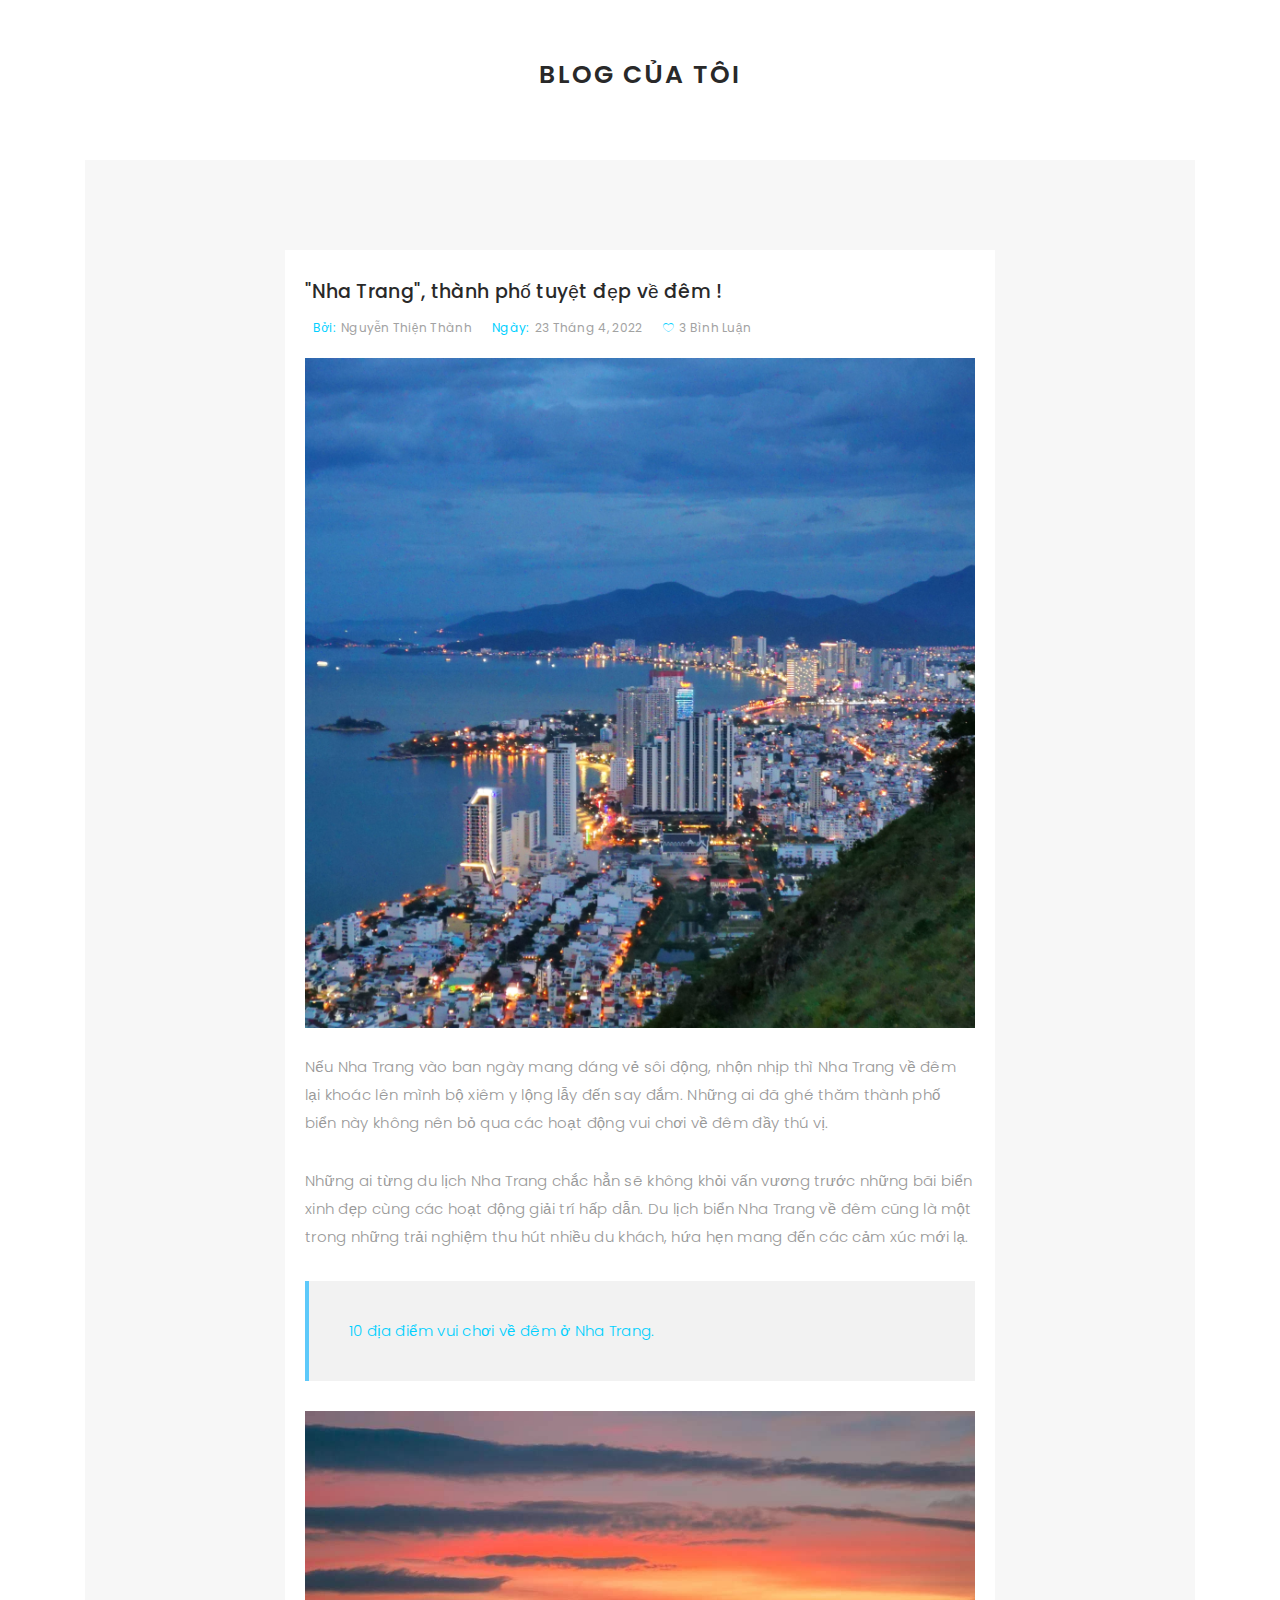
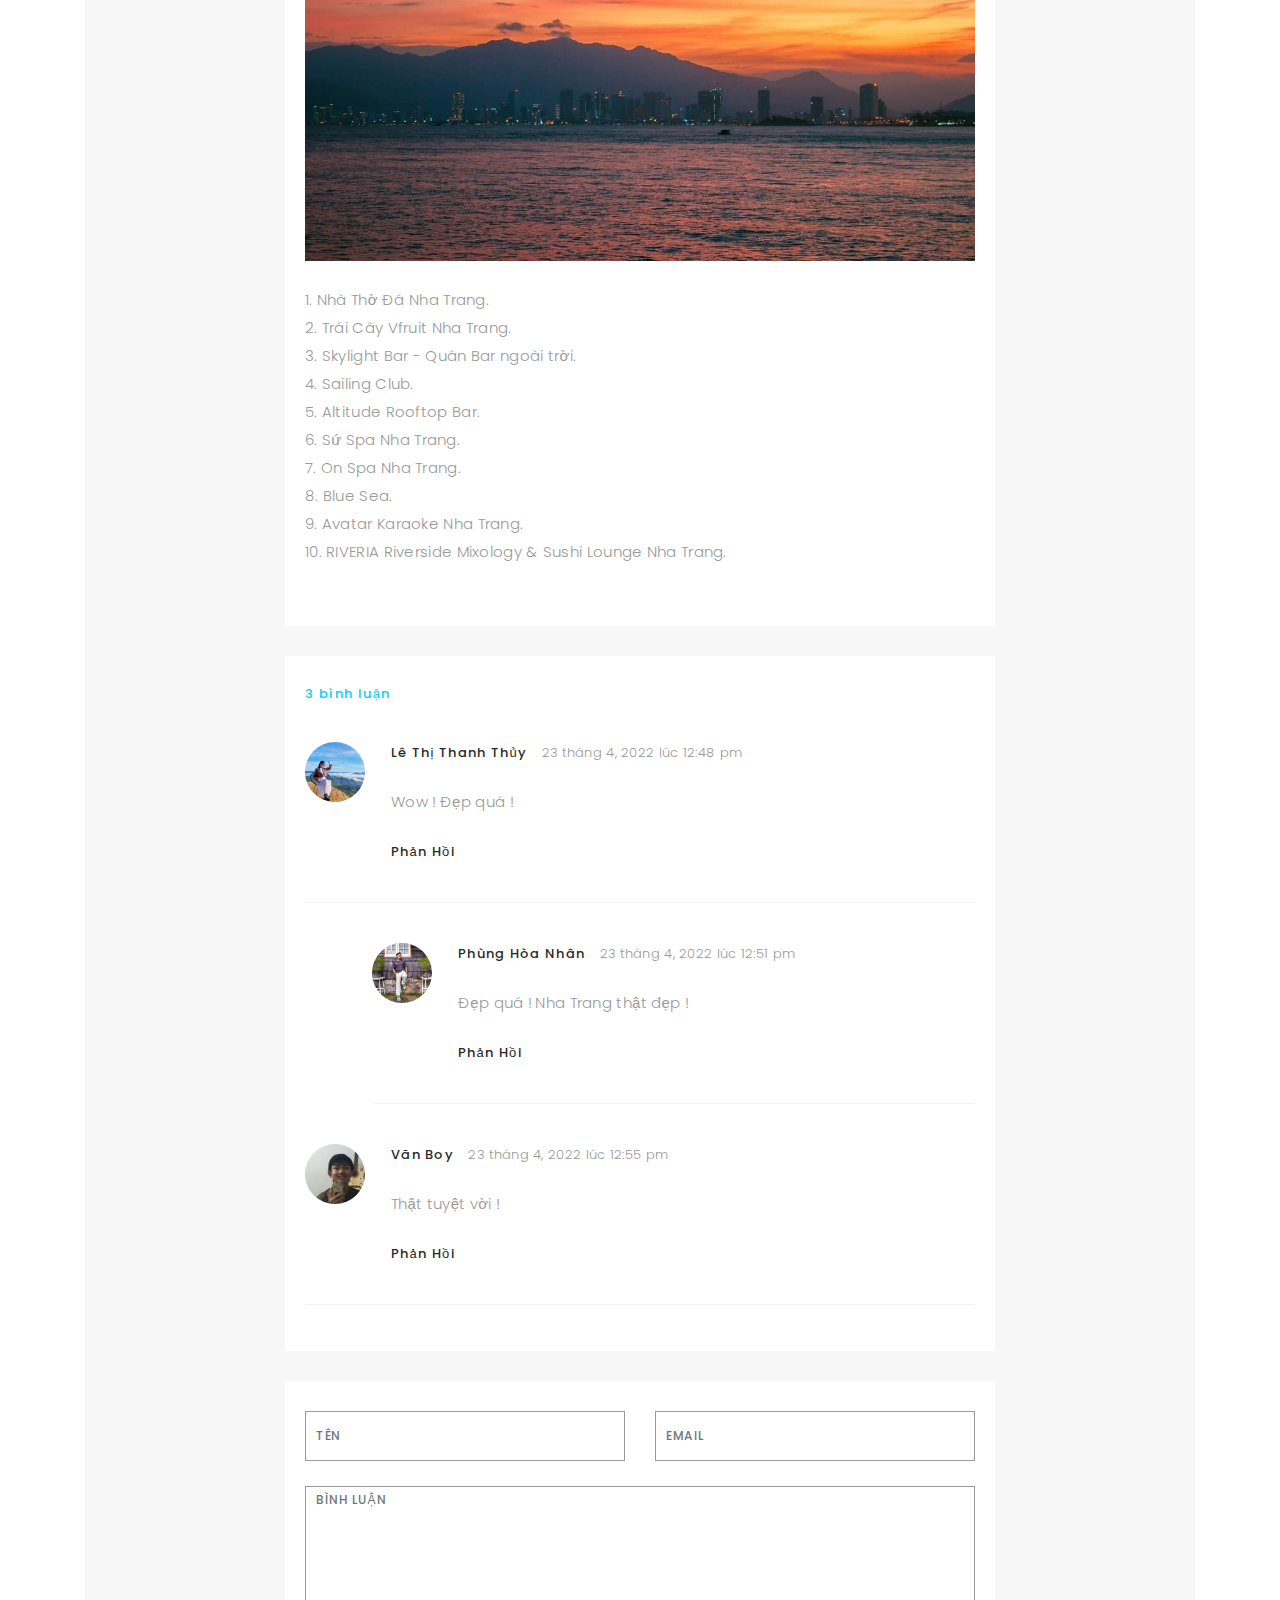
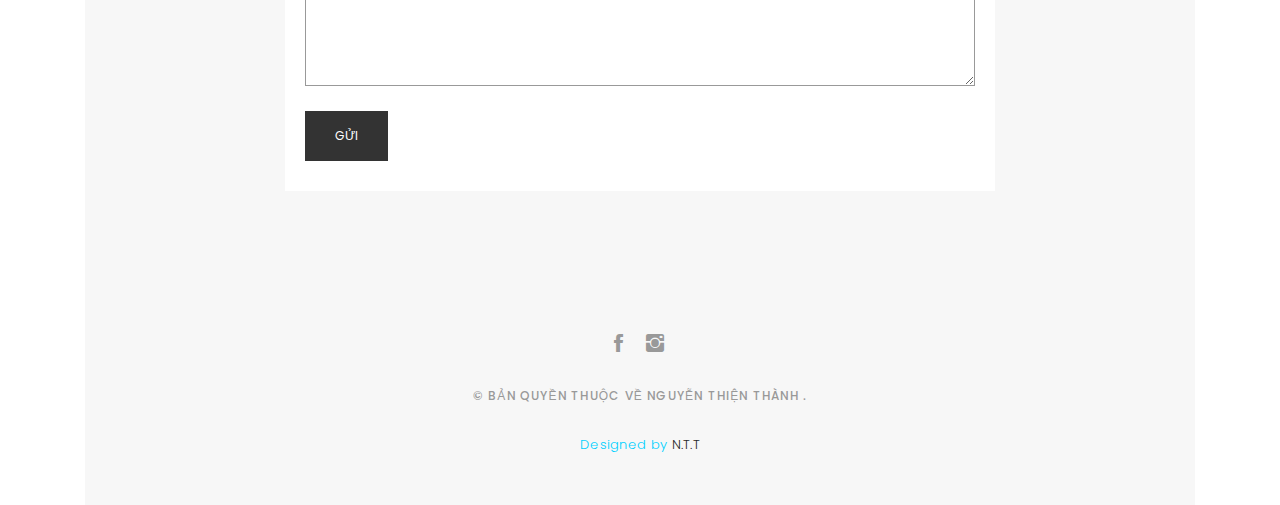
<file: blog-single1.html>
<!DOCTYPE html>
<html lang="en">

<head>
  <!-- meta -->
  <meta charset="utf-8">
  <meta content="width=device-width, initial-scale=1.0" name="viewport">

  <link rel = "icon" href ="https://img.upanh.tv/2022/06/27/horizontal_on_white_by_logaster-120e6cbb0dc5496fc.png">
  <title>N.T.T - Blog</title>
  <meta content="" name="keywords">
  <meta content="" name="description">

  <!-- Google Fonts -->
  <link href="https://fonts.googleapis.com/css?family=Poppins:300,300i,400,400i,500,500i,600,600i,700,700i|Playfair+Display:400,400i,700,700i,900,900i" rel="stylesheet">

  <!-- Bootstrap CSS File -->
  <link href="lib/bootstrap/css/bootstrap.min.css" rel="stylesheet">

  <!-- Libraries CSS Files -->
  <link href="lib/ionicons/css/ionicons.min.css" rel="stylesheet">
  <link href="lib/owlcarousel/assets/owl.carousel.min.css" rel="stylesheet">
  <link href="lib/magnific-popup/magnific-popup.css" rel="stylesheet">
  <link href="lib/hover/hover.min.css" rel="stylesheet">

  <!-- Blog Stylesheet File -->
  <link href="css/blog.css" rel="stylesheet">

  <!-- Main Stylesheet File -->
  <link href="css/style.css" rel="stylesheet">

  <!-- Responsive css -->
  <link href="css/responsive.css" rel="stylesheet">

  <!-- Favicon -->
  <link rel="shortcut icon" href="images/favicon.png">

  <!-- =======================================================
    Theme Name: Folio
    Theme URL: https://bootstrapmade.com/folio-bootstrap-portfolio-template/
    Author: BootstrapMade.com
    Author URL: https://bootstrapmade.com
  ======================================================= -->
</head>

<body>

  <!-- start section main content -->
<br>
<br>
<br>
  <div class="container">
    <div class="section-title text-center">
      <h2>Blog của tôi</h2>
    </div>
  <div class="main-content paddsection">
    <div class="container">
      <div class="row justify-content-center">
        <div class="col-md-8 col-md-offset-2">
          <div class="row">
            <div class="container-main single-main">
              <div class="col-md-12">
                <div class="block-main mb-30">
                  <div class="content-main single-post padDiv">
                    <div class="journal-txt">
                      <h4><a href="#">"Nha Trang", thành phố tuyệt đẹp về đêm !</a></h4>
                    </div>
                    <div class="post-meta">
                      <ul class="list-unstyled mb-0">
                        <li class="author">Bởi:<a href="#">Nguyễn Thiện Thành</a></li>
                        <li class="date">Ngày:<a href="#">23 tháng 4, 2022</a></li>
                        <li class="commont"><i class="ion-ios-heart-outline"></i><a href="#">3 bình luận</a></li>
                      </ul>
                      <br>
                      <img src="images/blog-post-big1.jpg" style="width:670px;height:670px;">
                    </div>
                    <p class="mb-30">Nếu Nha Trang vào ban ngày mang dáng vẻ sôi động, nhộn nhịp thì Nha Trang về đêm lại khoác lên mình bộ xiêm y lộng lẫy đến say đắm. Những ai đã ghé thăm thành phố biển này không nên bỏ qua các hoạt động vui chơi về đêm đầy thú vị.</p>
                    <p class="mb-30">Những ai từng du lịch Nha Trang chắc hẳn sẽ không khỏi vấn vương trước những bãi biển xinh đẹp cùng các hoạt động giải trí hấp dẫn. Du lịch biển Nha Trang về đêm cũng là một trong những trải nghiệm thu hút nhiều du khách, hứa hẹn mang đến các cảm xúc mới lạ.</p>
                    <blockquote>10 địa điểm vui chơi về đêm ở Nha Trang.</blockquote>
                    <img src="images/blog-post-big1-1.jpg" style="width:670px;height:450px;">
                    <p class="mb-30">1. Nhà Thờ Đá Nha Trang.
                                 <br>2. Trái Cây Vfruit Nha Trang.
                                 <br>3. Skylight Bar - Quán Bar ngoài trời.
                                 <br>4. Sailing Club.
                                 <br>5. Altitude Rooftop Bar.
                                 <br>6. Sứ Spa Nha Trang.
                                 <br>7. On Spa Nha Trang.
                                 <br>8. Blue Sea.
                                 <br>9. Avatar Karaoke Nha Trang.
                                 <br>10. RIVERIA Riverside Mixology & Sushi Lounge Nha Trang.</p>
                  </div>
                </div>
              </div>
              <div class="col-md-12">
                <div class="comments text-left padDiv mb-30">
                  <div class="entry-comments">
                    <h6 class="mb-30">3 bình luận</h6>
                    <ul class="entry-comments-list list-unstyled">
                      <li>
                        <div class="entry-comments-item">
                          <img src="images/avatar1.jpg" class="entry-comments-avatar" alt="">
                          <div class="entry-comments-body">
                            <span class="entry-comments-author">Lê Thị Thanh Thủy</span>
                            <span><a href="#">23 tháng 4, 2022 lúc 12:48 pm</a></span>
                            <p class="mb-10">Wow ! Đẹp quá !</p>
                            <a class="rep" href="#">Phản hồi</a>
                          </div>
                        </div>
                        <ul class="entry-comments-reply list-unstyled">
                          <li>
                            <div class="entry-comments-item">
                              <img src="images/avatar2.jpg" class="entry-comments-avatar" alt="">
                              <div class="entry-comments-body">
                                <span class="entry-comments-author">Phùng Hòa Nhân</span>
                                <span><a href="#">23 tháng 4, 2022 lúc 12:51 pm</a></span>
                                <p class="mb-10">Đẹp quá ! Nha Trang thật đẹp !</p>
                                <a class="rep" href="#">Phản hồi</a>
                              </div>
                            </div>
                          </li>
                        </ul>
                      </li>
                      <li>
                        <div class="entry-comments-item">
                          <img src="images/avatar3.jpg" class="entry-comments-avatar" alt="">
                          <div class="entry-comments-body">
                            <span class="entry-comments-author">Văn Boy</span>
                            <span><a href="#">23 tháng 4, 2022 lúc 12:55 pm</a></span>
                            <p class="mb-10"> Thật tuyệt vời !</p>
                            <a class="rep" href="#">Phản hồi</a>
                          </div>
                        </div>
                      </li>
                    </ul>
                  </div>
                </div>
              </div>
              <div class="col-lg-12">
                <div class="cmt padDiv">
                  <form id="comment-form" method="post" action="" role="form">
                    <div class="row">
                        <div class="col-lg-6">
                          <div class="form-group">
                            <input id="form_name" type="text" name="name" class="form-control" placeholder="Tên" required="required">
                          </div>
                        </div>
                        <div class="col-lg-6">
                          <div class="form-group">
                            <input id="form_email" type="email" name="email" class="form-control" placeholder="Email" required="required">
                          </div>
                        </div>
                        <div class="col-lg-12">
                          <div class="form-group">
                            <textarea id="form_message" name="message" class="form-control" placeholder="Bình luận" style="height: 200px;" required="required"></textarea>
                          </div>
                        </div>
                        <div class="col-lg-12">
                          <input type="submit" class="btn btn-defeault btn-send" value="Gửi">
                        </div>
                    </div>
                  </form>
                </div>
              </div>
            </div>
          </div>
        </div>
      </div>
    </div>
  </div>
  <!--  </div> -->
  <!-- start section main content -->

 <!-- start section footer -->
 <div id="footer" class="text-center">
  <div class="container">
    <div class="socials-media text-center">

      <ul class="list-unstyled">
        <li><a href="https://www.facebook.com/nguyenthienthanh.3108/"><i class="ion-social-facebook"></i></a></li>
        <li><a href="https://www.instagram.com/ngththanh.03/"><i class="ion-social-instagram"></i></a></li>
      </ul>

    </div>

    <p>&copy; Bản quyền thuộc về Nguyễn Thiện Thành .</p>

    <div class="credits">
      <!--
        All the links in the footer should remain intact.
        You can delete the links only if you purchased the pro version.
        Licensing information: https://bootstrapmade.com/license/
        Purchase the pro version with working PHP/AJAX contact form: https://bootstrapmade.com/buy/?theme=Folio
      -->
      Designed by <a href="https://www.facebook.com/nguyenthienthanh.3108/">N.T.T</a>
    </div>

  </div>
</div>
<!-- End section footer -->

<!-- JavaScript Libraries -->
<script src="lib/jquery/jquery.min.js"></script>
<script src="lib/jquery/jquery-migrate.min.js"></script>
<script src="lib/bootstrap/js/bootstrap.bundle.min.js"></script>
<script src="lib/typed/typed.js"></script>
<script src="lib/owlcarousel/owl.carousel.min.js"></script>
<script src="lib/magnific-popup/magnific-popup.min.js"></script>
<script src="lib/isotope/isotope.pkgd.min.js"></script>

<!-- Contact Form JavaScript File -->
<script src="contactform/contactform.js"></script>

<!-- Template Main Javascript File -->
<script src="js/main.js"></script>

</body>

</html>
</file>
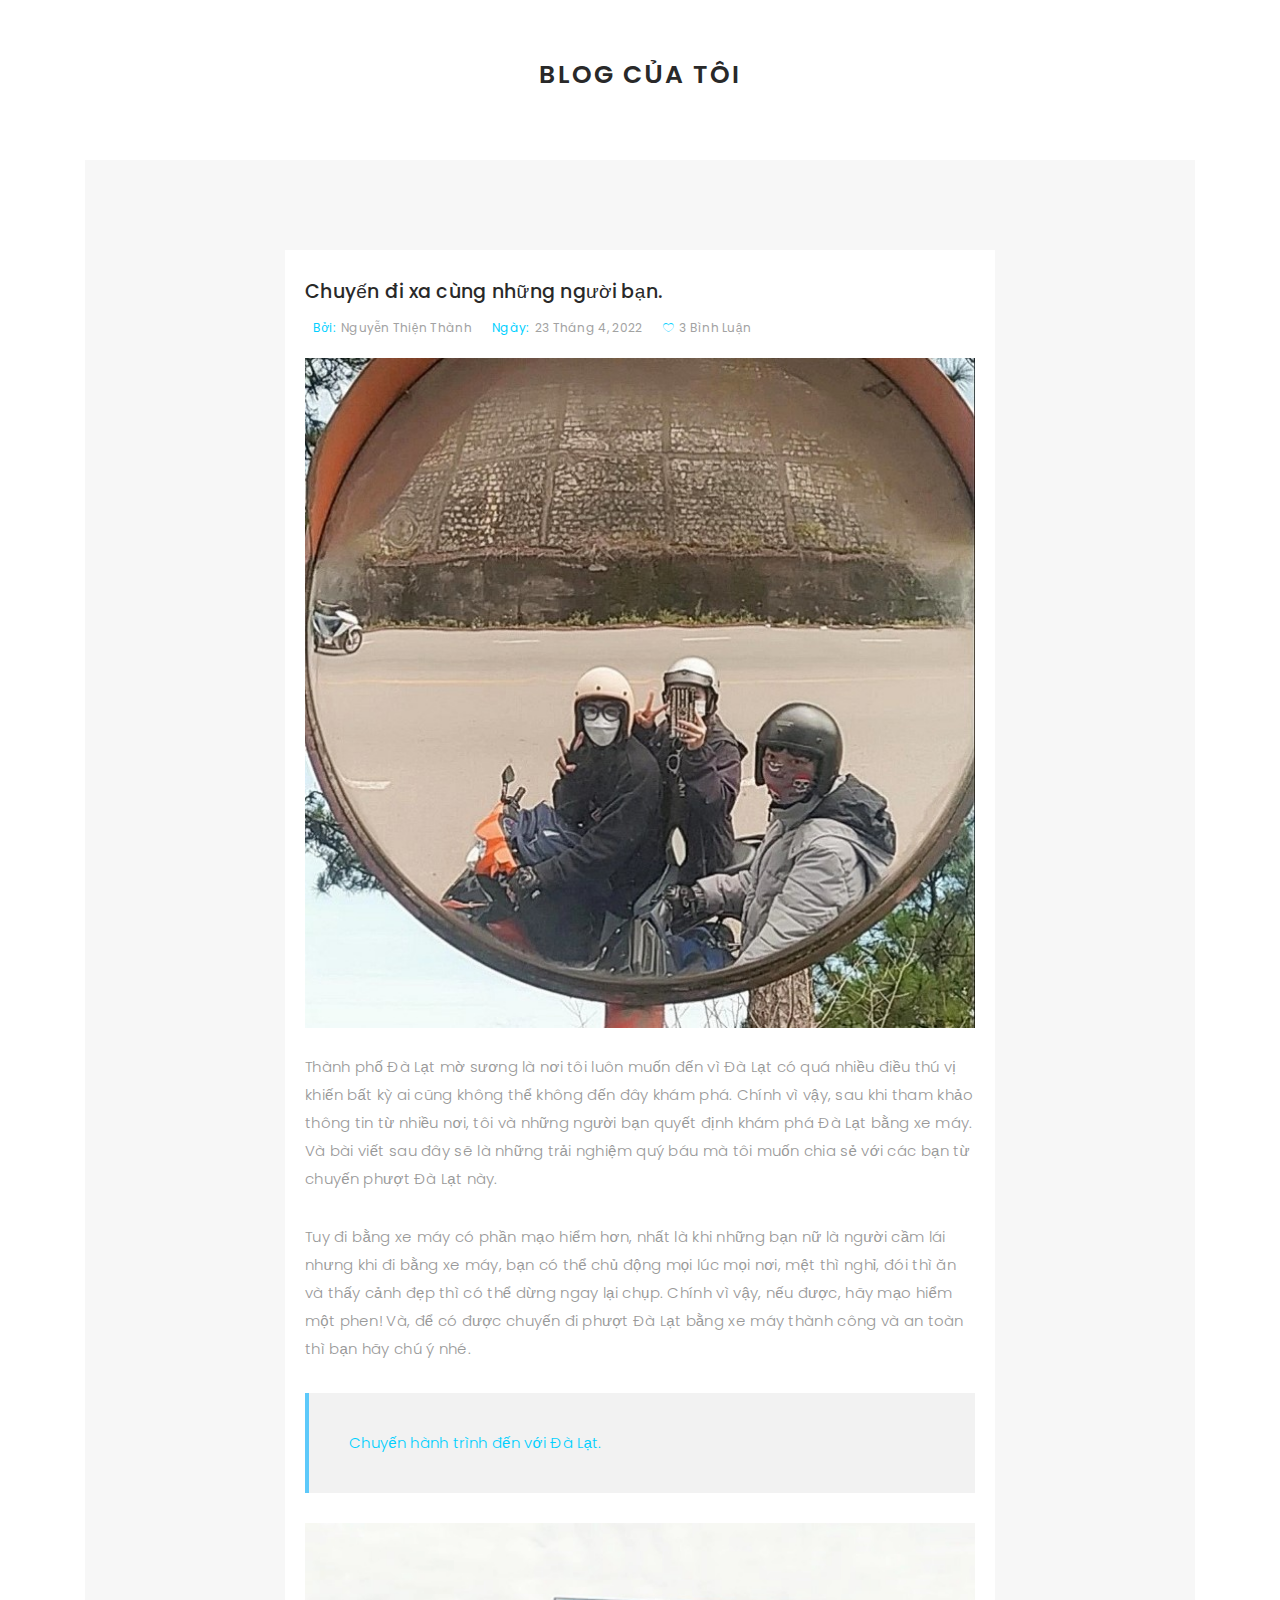
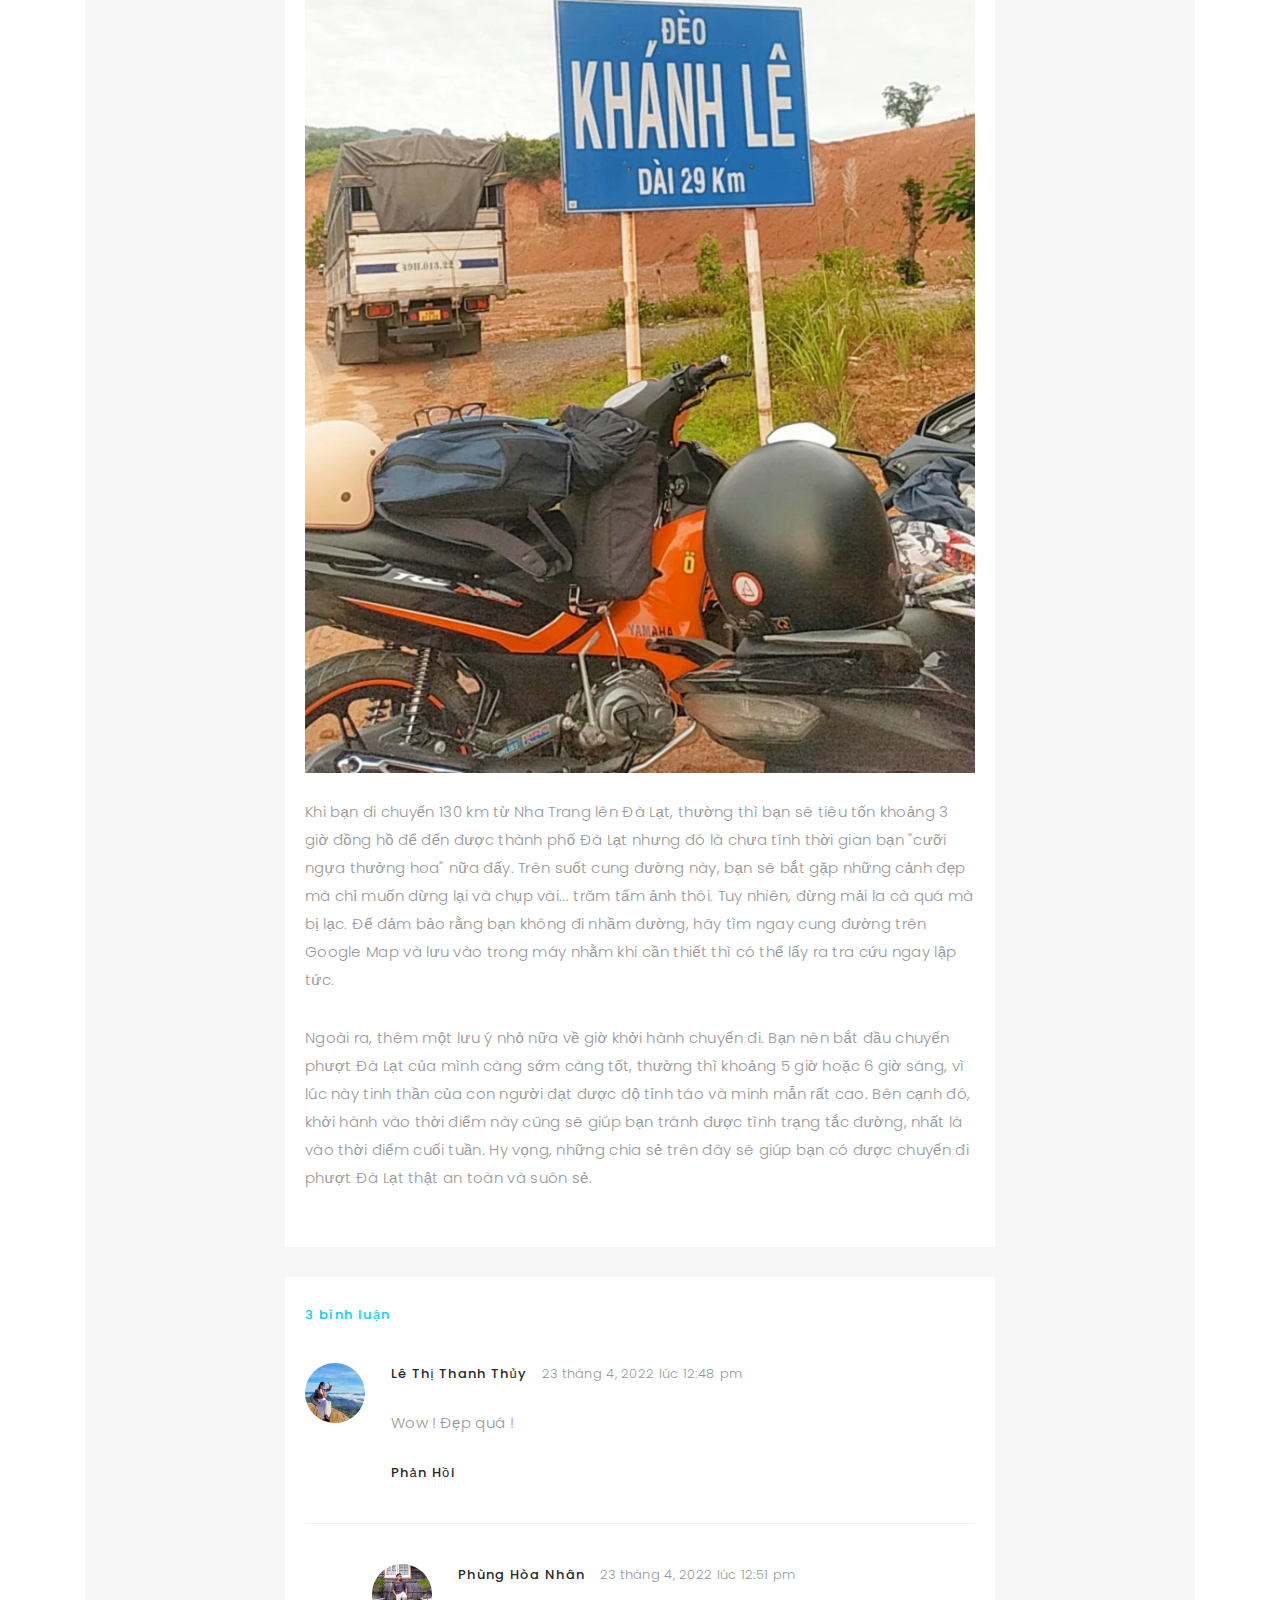
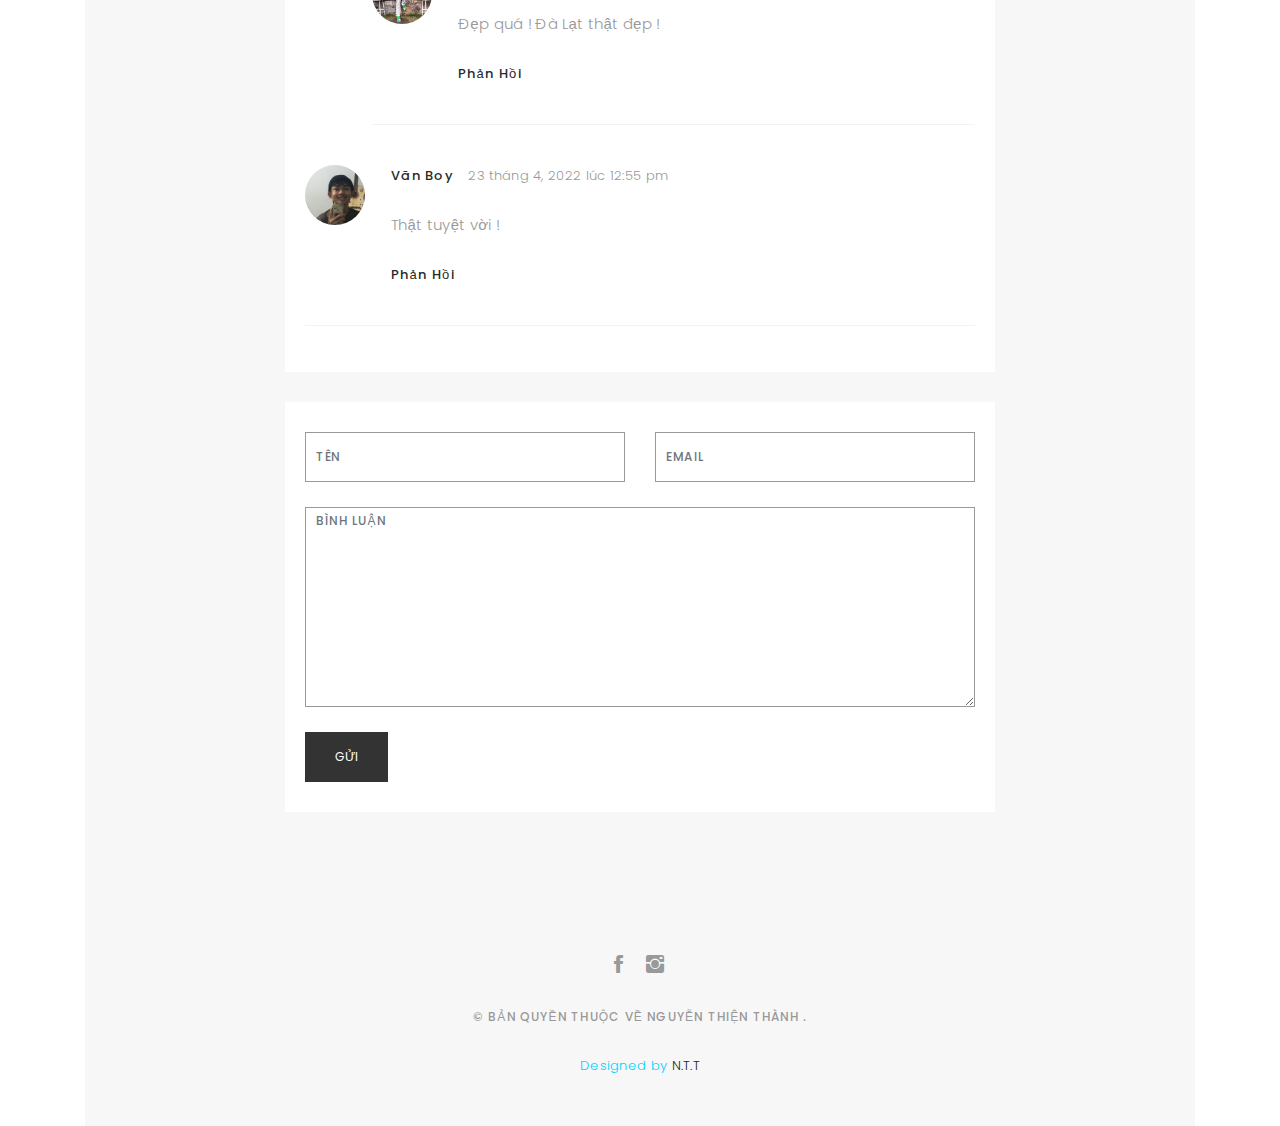
<file: blog-single2.html>
<!DOCTYPE html>
<html lang="en">

<head>
  <!-- meta -->
  <meta charset="utf-8">
  <meta content="width=device-width, initial-scale=1.0" name="viewport">

  <link rel = "icon" href ="https://img.upanh.tv/2022/06/27/horizontal_on_white_by_logaster-120e6cbb0dc5496fc.png">
  <title>N.T.T - Blog</title>
  <meta content="" name="keywords">
  <meta content="" name="description">

  <!-- Google Fonts -->
  <link href="https://fonts.googleapis.com/css?family=Poppins:300,300i,400,400i,500,500i,600,600i,700,700i|Playfair+Display:400,400i,700,700i,900,900i" rel="stylesheet">

  <!-- Bootstrap CSS File -->
  <link href="lib/bootstrap/css/bootstrap.min.css" rel="stylesheet">

  <!-- Libraries CSS Files -->
  <link href="lib/ionicons/css/ionicons.min.css" rel="stylesheet">
  <link href="lib/owlcarousel/assets/owl.carousel.min.css" rel="stylesheet">
  <link href="lib/magnific-popup/magnific-popup.css" rel="stylesheet">
  <link href="lib/hover/hover.min.css" rel="stylesheet">

  <!-- Blog Stylesheet File -->
  <link href="css/blog.css" rel="stylesheet">

  <!-- Main Stylesheet File -->
  <link href="css/style.css" rel="stylesheet">

  <!-- Responsive css -->
  <link href="css/responsive.css" rel="stylesheet">

  <!-- Favicon -->
  <link rel="shortcut icon" href="images/favicon.png">

  <!-- =======================================================
    Theme Name: Folio
    Theme URL: https://bootstrapmade.com/folio-bootstrap-portfolio-template/
    Author: BootstrapMade.com
    Author URL: https://bootstrapmade.com
  ======================================================= -->
</head>

<body>

  <!-- start section main content -->
<br>
<br>
<br>
  <div class="container">
    <div class="section-title text-center">
      <h2>Blog của tôi</h2>
    </div>
  <div class="main-content paddsection">
    <div class="container">
      <div class="row justify-content-center">
        <div class="col-md-8 col-md-offset-2">
          <div class="row">
            <div class="container-main single-main">
              <div class="col-md-12">
                <div class="block-main mb-30">
                  <div class="content-main single-post padDiv">
                    <div class="journal-txt">
                      <h4><a href="#">Chuyến đi xa cùng những người bạn.</a></h4>
                    </div>
                    <div class="post-meta">
                      <ul class="list-unstyled mb-0">
                        <li class="author">Bởi:<a href="#">Nguyễn Thiện Thành</a></li>
                        <li class="date">Ngày:<a href="#">23 tháng 4, 2022</a></li>
                        <li class="commont"><i class="ion-ios-heart-outline"></i><a href="#">3 bình luận</a></li>
                      </ul>
                      <br>
                      <img src="images/blog-post-big2.jpg" style="width:670px;height:670px;">
                    </div>
                    <p class="mb-30">Thành phố Đà Lạt mờ sương là nơi tôi luôn muốn đến vì Đà Lạt có quá nhiều điều thú vị khiến bất kỳ ai cũng không thể không đến đây khám phá. Chính vì vậy, sau khi tham khảo thông tin từ nhiều nơi, tôi và những người bạn quyết định khám phá Đà Lạt bằng xe máy. Và bài viết sau đây sẽ là những trải nghiệm quý báu mà tôi muốn chia sẻ với các bạn từ chuyến phượt Đà Lạt này.</p>
                    <p class="mb-30">Tuy đi bằng xe máy có phần mạo hiểm hơn, nhất là khi những bạn nữ là người cầm lái nhưng khi đi bằng xe máy, bạn có thể chủ động mọi lúc mọi nơi, mệt thì nghỉ, đói thì ăn và thấy cảnh đẹp thì có thể dừng ngay lại chụp. Chính vì vậy, nếu được, hãy mạo hiểm một phen! Và, để có được chuyến đi phượt Đà Lạt bằng xe máy thành công và an toàn thì bạn hãy chú ý nhé.</p>
                    <blockquote>Chuyến hành trình đến với Đà Lạt.</blockquote>
                    <img src="images/blog-post-big2-1.jpg" style="width:670px;height:850px;">
                    <p class="mb-30">Khi bạn di chuyển 130 km từ Nha Trang lên Đà Lạt, thường thì bạn sẽ tiêu tốn khoảng 3 giờ đồng hồ để đến được thành phố Đà Lạt nhưng đó là chưa tính thời gian bạn "cưỡi ngựa thưởng hoa" nữa đấy. Trên suốt cung đường này, bạn sẽ bắt gặp những cảnh đẹp mà chỉ muốn dừng lại và chụp vài... trăm tấm ảnh thôi. Tuy nhiên, đừng mải la cà quá mà bị lạc. Để đảm bảo rằng bạn không đi nhầm đường, hãy tìm ngay cung đường trên Google Map và lưu vào trong máy nhằm khi cần thiết thì có thể lấy ra tra cứu ngay lập tức.<p>Ngoài ra, thêm một lưu ý nhỏ nữa về giờ khởi hành chuyến đi. Bạn nên bắt đầu chuyến phượt Đà Lạt của mình càng sớm càng tốt, thường thì khoảng 5 giờ hoặc 6 giờ sáng, vì lúc này tinh thần của con người đạt được độ tỉnh táo và minh mẫn rất cao. Bên cạnh đó, khởi hành vào thời điểm này cũng sẽ giúp bạn tránh được tình trạng tắc đường, nhất là vào thời điểm cuối tuần.
                                     Hy vọng, những chia sẻ trên đây sẽ giúp bạn có được chuyến đi phượt Đà Lạt thật an toàn và suôn sẻ.</br>
                                    </div>
                                  </div>
                                </div>
                                <div class="col-md-12">
                                  <div class="comments text-left padDiv mb-30">
                                    <div class="entry-comments">
                                      <h6 class="mb-30">3 bình luận</h6>
                                      <ul class="entry-comments-list list-unstyled">
                                        <li>
                                          <div class="entry-comments-item">
                                            <img src="images/avatar1.jpg" class="entry-comments-avatar" alt="">
                                            <div class="entry-comments-body">
                                              <span class="entry-comments-author">Lê Thị Thanh Thủy</span>
                                              <span><a href="#">23 tháng 4, 2022 lúc 12:48 pm</a></span>
                                              <p class="mb-10">Wow ! Đẹp quá !</p>
                                              <a class="rep" href="#">Phản hồi</a>
                                            </div>
                                          </div>
                                          <ul class="entry-comments-reply list-unstyled">
                                            <li>
                                              <div class="entry-comments-item">
                                                <img src="images/avatar2.jpg" class="entry-comments-avatar" alt="">
                                                <div class="entry-comments-body">
                                                  <span class="entry-comments-author">Phùng Hòa Nhân</span>
                                                  <span><a href="#">23 tháng 4, 2022 lúc 12:51 pm</a></span>
                                                  <p class="mb-10">Đẹp quá ! Đà Lạt thật đẹp !</p>
                                                  <a class="rep" href="#">Phản hồi</a>
                                                </div>
                                              </div>
                                            </li>
                                          </ul>
                                        </li>
                                        <li>
                                          <div class="entry-comments-item">
                                            <img src="images/avatar3.jpg" class="entry-comments-avatar" alt="">
                                            <div class="entry-comments-body">
                                              <span class="entry-comments-author">Văn Boy</span>
                                              <span><a href="#">23 tháng 4, 2022 lúc 12:55 pm</a></span>
                                              <p class="mb-10"> Thật tuyệt vời !</p>
                                              <a class="rep" href="#">Phản hồi</a>
                                            </div>
                                          </div>
                                        </li>
                                      </ul>
                                    </div>
                                  </div>
                                </div>
                                <div class="col-lg-12">
                                  <div class="cmt padDiv">
                                    <form id="comment-form" method="post" action="" role="form">
                                      <div class="row">
                                          <div class="col-lg-6">
                                            <div class="form-group">
                                              <input id="form_name" type="text" name="name" class="form-control" placeholder="Tên" required="required">
                                            </div>
                                          </div>
                                          <div class="col-lg-6">
                                            <div class="form-group">
                                              <input id="form_email" type="email" name="email" class="form-control" placeholder="Email" required="required">
                                            </div>
                                          </div>
                                          <div class="col-lg-12">
                                            <div class="form-group">
                                              <textarea id="form_message" name="message" class="form-control" placeholder="Bình luận" style="height: 200px;" required="required"></textarea>
                                            </div>
                                          </div>
                                          <div class="col-lg-12">
                                            <input type="submit" class="btn btn-defeault btn-send" value="Gửi">
                                          </div>
                                      </div>
                                    </form>
                                  </div>
                                </div>
                              </div>
                            </div>
                          </div>
                        </div>
                      </div>
                    </div>
                    <!--  </div> -->
                    <!-- start section main content -->
                  
                   <!-- start section footer -->
                   <div id="footer" class="text-center">
                    <div class="container">
                      <div class="socials-media text-center">
                  
                        <ul class="list-unstyled">
                          <li><a href="https://www.facebook.com/nguyenthienthanh.3108/"><i class="ion-social-facebook"></i></a></li>
                          <li><a href="https://www.instagram.com/ngththanh.03/"><i class="ion-social-instagram"></i></a></li>
                        </ul>
                  
                      </div>
                  
                      <p>&copy; Bản quyền thuộc về Nguyễn Thiện Thành .</p>
                  
                      <div class="credits">
                        <!--
                          All the links in the footer should remain intact.
                          You can delete the links only if you purchased the pro version.
                          Licensing information: https://bootstrapmade.com/license/
                          Purchase the pro version with working PHP/AJAX contact form: https://bootstrapmade.com/buy/?theme=Folio
                        -->
                        Designed by <a href="https://www.facebook.com/nguyenthienthanh.3108/">N.T.T</a>
                      </div>
                  
                    </div>
                  </div>
                  <!-- End section footer -->
                  
                  <!-- JavaScript Libraries -->
                  <script src="lib/jquery/jquery.min.js"></script>
                  <script src="lib/jquery/jquery-migrate.min.js"></script>
                  <script src="lib/bootstrap/js/bootstrap.bundle.min.js"></script>
                  <script src="lib/typed/typed.js"></script>
                  <script src="lib/owlcarousel/owl.carousel.min.js"></script>
                  <script src="lib/magnific-popup/magnific-popup.min.js"></script>
                  <script src="lib/isotope/isotope.pkgd.min.js"></script>
                  
                  <!-- Contact Form JavaScript File -->
                  <script src="contactform/contactform.js"></script>
                  
                  <!-- Template Main Javascript File -->
                  <script src="js/main.js"></script>
                  
                  </body>
                  
                  </html>
</file>
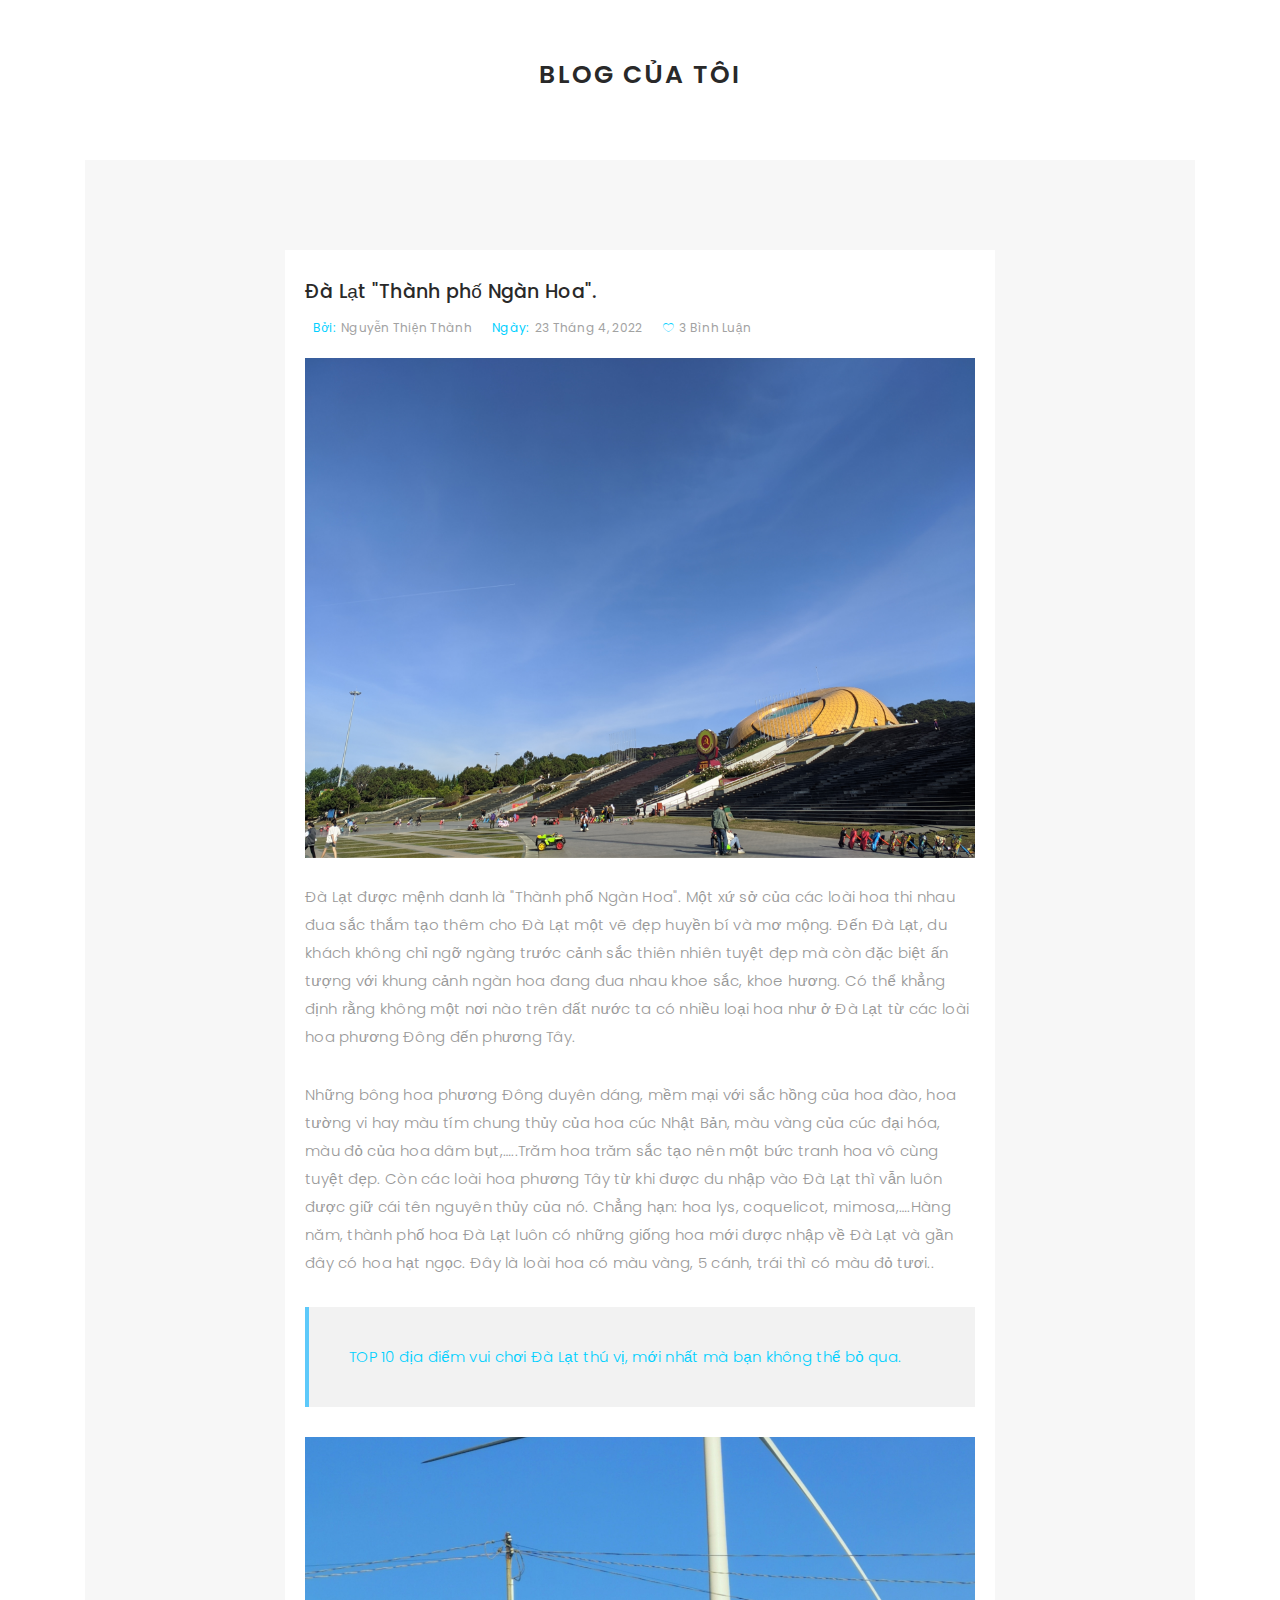
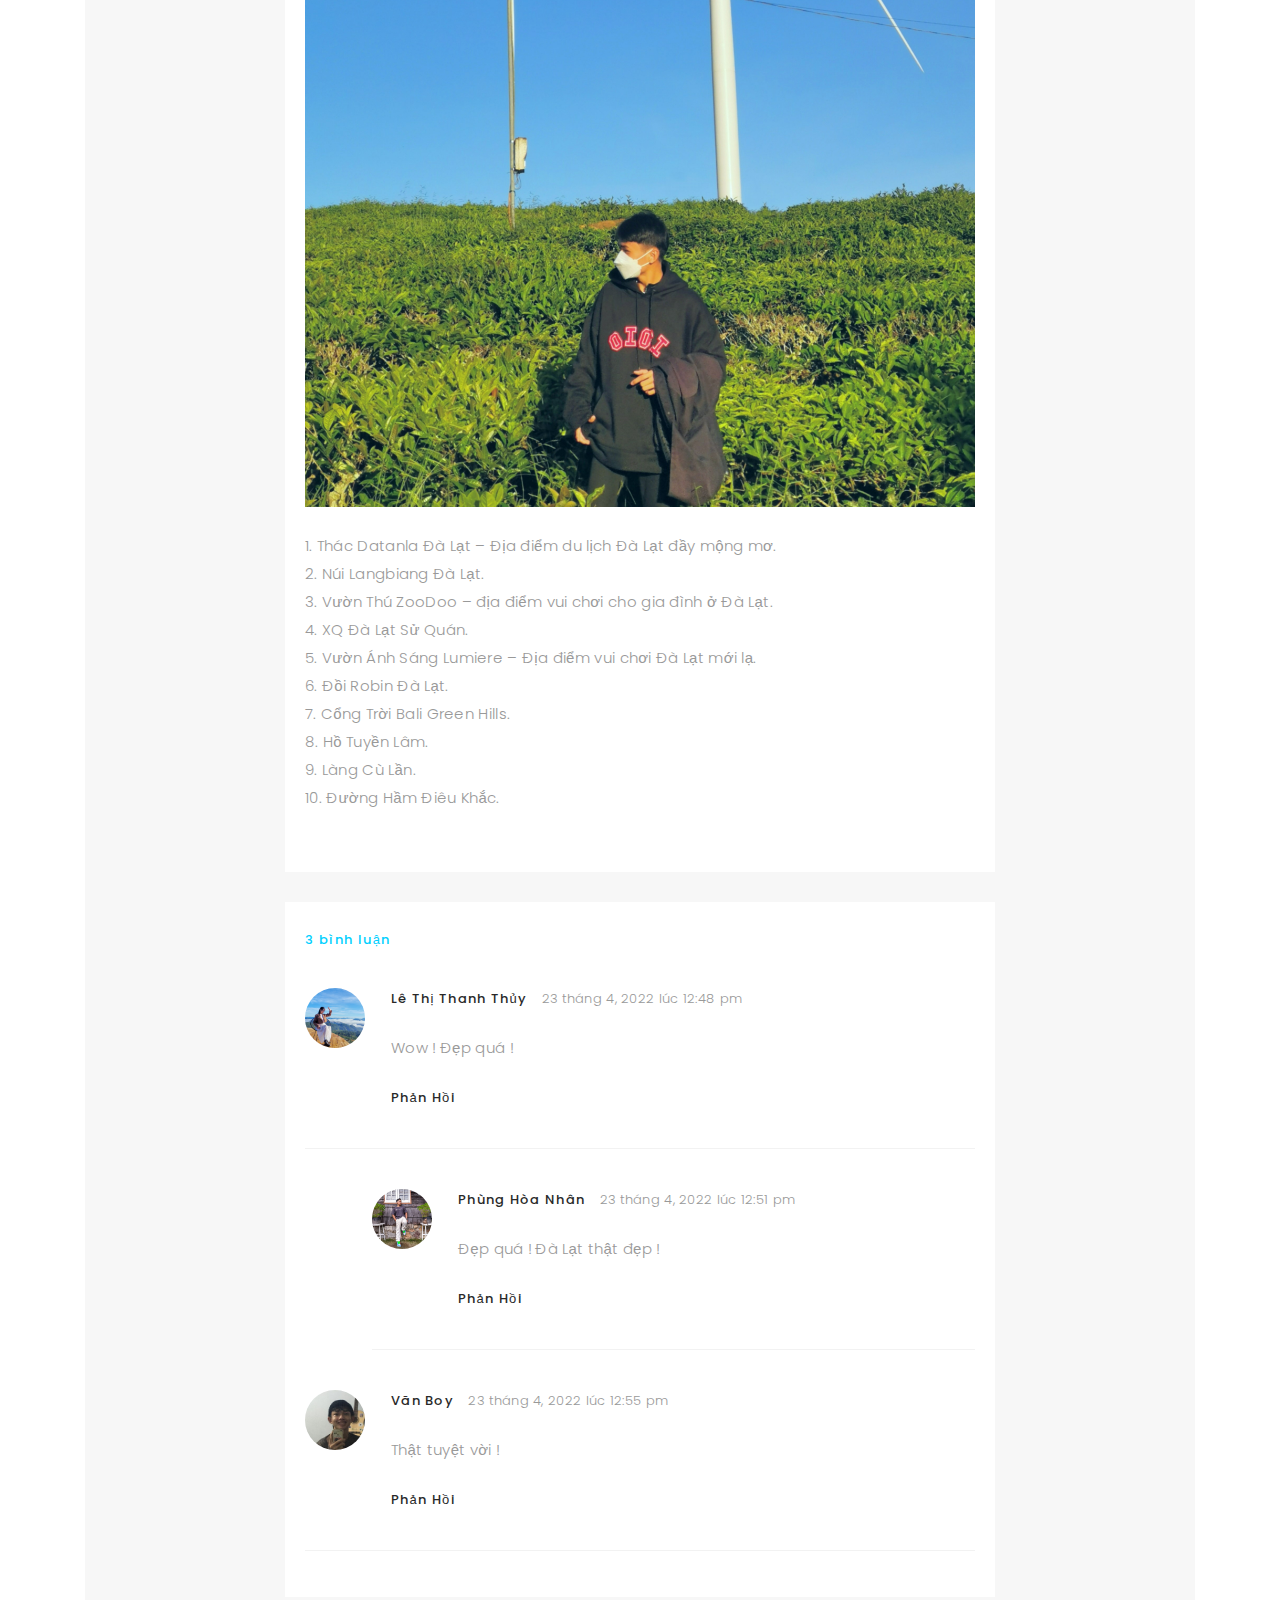
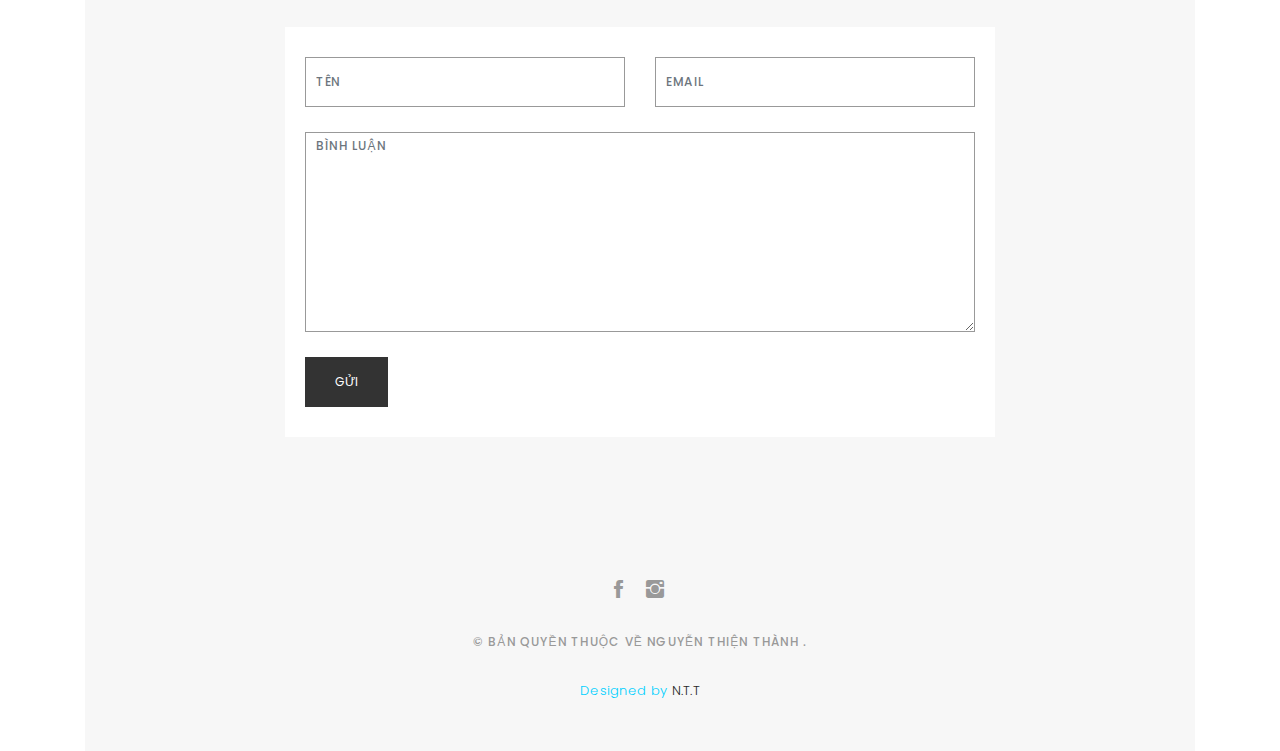
<file: blog-single3.html>
<!DOCTYPE html>
<html lang="en">

<head>
  <!-- meta -->
  <meta charset="utf-8">
  <meta content="width=device-width, initial-scale=1.0" name="viewport">

  <link rel = "icon" href ="https://img.upanh.tv/2022/06/27/horizontal_on_white_by_logaster-120e6cbb0dc5496fc.png">
  <title>N.T.T - Blog</title>
  <meta content="" name="keywords">
  <meta content="" name="description">

  <!-- Google Fonts -->
  <link href="https://fonts.googleapis.com/css?family=Poppins:300,300i,400,400i,500,500i,600,600i,700,700i|Playfair+Display:400,400i,700,700i,900,900i" rel="stylesheet">

  <!-- Bootstrap CSS File -->
  <link href="lib/bootstrap/css/bootstrap.min.css" rel="stylesheet">

  <!-- Libraries CSS Files -->
  <link href="lib/ionicons/css/ionicons.min.css" rel="stylesheet">
  <link href="lib/owlcarousel/assets/owl.carousel.min.css" rel="stylesheet">
  <link href="lib/magnific-popup/magnific-popup.css" rel="stylesheet">
  <link href="lib/hover/hover.min.css" rel="stylesheet">

  <!-- Blog Stylesheet File -->
  <link href="css/blog.css" rel="stylesheet">

  <!-- Main Stylesheet File -->
  <link href="css/style.css" rel="stylesheet">

  <!-- Responsive css -->
  <link href="css/responsive.css" rel="stylesheet">

  <!-- Favicon -->
  <link rel="shortcut icon" href="images/favicon.png">

  <!-- =======================================================
    Theme Name: Folio
    Theme URL: https://bootstrapmade.com/folio-bootstrap-portfolio-template/
    Author: BootstrapMade.com
    Author URL: https://bootstrapmade.com
  ======================================================= -->
</head>

<body>

  <!-- start section main content -->
<br>
<br>
<br>
  <div class="container">
    <div class="section-title text-center">
      <h2>Blog của tôi</h2>
    </div>
  <div class="main-content paddsection">
    <div class="container">
      <div class="row justify-content-center">
        <div class="col-md-8 col-md-offset-2">
          <div class="row">
            <div class="container-main single-main">
              <div class="col-md-12">
                <div class="block-main mb-30">
                  <div class="content-main single-post padDiv">
                    <div class="journal-txt">
                      <h4><a href="#">Đà Lạt "Thành phố Ngàn Hoa".</a></h4>
                    </div>
                    <div class="post-meta">
                      <ul class="list-unstyled mb-0">
                        <li class="author">Bởi:<a href="#">Nguyễn Thiện Thành</a></li>
                        <li class="date">Ngày:<a href="#">23 tháng 4, 2022</a></li>
                        <li class="commont"><i class="ion-ios-heart-outline"></i><a href="#">3 bình luận</a></li>
                      </ul>
                      <br>
                      <img src="images/blog-post-big3.jpg" style="width:670px;height:500px;">
                    </div>
                    <p class="mb-30">Đà Lạt được mệnh danh là "Thành phố Ngàn Hoa". Một xứ sở của các loài hoa thi nhau đua sắc thắm tạo thêm cho Đà Lạt một vẽ đẹp huyền bí và mơ mộng. Đến Đà Lạt, du khách không chỉ ngỡ ngàng trước cảnh sắc thiên nhiên tuyệt đẹp mà còn đặc biệt ấn tượng với khung cảnh ngàn hoa đang đua nhau khoe sắc, khoe hương. Có thể khẳng định rằng không một nơi nào trên đất nước ta có nhiều loại hoa như ở Đà Lạt từ các loài hoa phương Đông đến phương Tây.</p>
                    <p class="mb-30">Những bông hoa phương Đông duyên dáng, mềm mại với sắc hồng của hoa đào, hoa tường vi hay màu tím chung thủy của hoa cúc Nhật Bản, màu vàng của cúc đại hóa, màu đỏ của hoa dâm bụt,…..Trăm hoa trăm sắc tạo nên một bức tranh hoa vô cùng tuyệt đẹp. Còn các loài hoa phương Tây từ khi được du nhập vào Đà Lạt thì vẫn luôn được giữ cái tên nguyên thủy của nó. Chẳng hạn: hoa lys, coquelicot, mimosa,….Hàng năm, thành phố hoa Đà Lạt luôn có những giống hoa mới được nhập về Đà Lạt và gần đây có hoa hạt ngọc. Đây là loài hoa có màu vàng, 5 cánh, trái thì có màu đỏ tươi..</p>
                    <blockquote>TOP 10 địa điểm vui chơi Đà Lạt thú vị, mới nhất mà bạn không thể bỏ qua.</blockquote>
                    <img src="images/blog-post-big3-1.jpg" style="width:670px;height:670px;">
                    <p class="mb-30">1. Thác Datanla Đà Lạt – Địa điểm du lịch Đà Lạt đầy mộng mơ. <br>2. Núi Langbiang Đà Lạt. <br>3. Vườn Thú ZooDoo – địa điểm vui chơi cho gia đình ở Đà Lạt. <br>4. XQ Đà Lạt Sử Quán. <br>5. Vườn Ánh Sáng Lumiere – Địa điểm vui chơi Đà Lạt mới lạ. <br>6. Đồi Robin Đà Lạt. <br>7. Cổng Trời Bali Green Hills. <br>8. Hồ Tuyền Lâm. <br>9. Làng Cù Lần. <br>10. Đường Hầm Điêu Khắc.</p>
                  </div>
                </div>
              </div>
              <div class="col-md-12">
                <div class="comments text-left padDiv mb-30">
                  <div class="entry-comments">
                    <h6 class="mb-30">3 bình luận</h6>
                    <ul class="entry-comments-list list-unstyled">
                      <li>
                        <div class="entry-comments-item">
                          <img src="images/avatar1.jpg" class="entry-comments-avatar" alt="">
                          <div class="entry-comments-body">
                            <span class="entry-comments-author">Lê Thị Thanh Thủy</span>
                            <span><a href="#">23 tháng 4, 2022 lúc 12:48 pm</a></span>
                            <p class="mb-10">Wow ! Đẹp quá !</p>
                            <a class="rep" href="#">Phản hồi</a>
                          </div>
                        </div>
                        <ul class="entry-comments-reply list-unstyled">
                          <li>
                            <div class="entry-comments-item">
                              <img src="images/avatar2.jpg" class="entry-comments-avatar" alt="">
                              <div class="entry-comments-body">
                                <span class="entry-comments-author">Phùng Hòa Nhân</span>
                                <span><a href="#">23 tháng 4, 2022 lúc 12:51 pm</a></span>
                                <p class="mb-10">Đẹp quá ! Đà Lạt thật đẹp !</p>
                                <a class="rep" href="#">Phản hồi</a>
                              </div>
                            </div>
                          </li>
                        </ul>
                      </li>
                      <li>
                        <div class="entry-comments-item">
                          <img src="images/avatar3.jpg" class="entry-comments-avatar" alt="">
                          <div class="entry-comments-body">
                            <span class="entry-comments-author">Văn Boy</span>
                            <span><a href="#">23 tháng 4, 2022 lúc 12:55 pm</a></span>
                            <p class="mb-10"> Thật tuyệt vời !</p>
                            <a class="rep" href="#">Phản hồi</a>
                          </div>
                        </div>
                      </li>
                    </ul>
                  </div>
                </div>
              </div>
              <div class="col-lg-12">
                <div class="cmt padDiv">
                  <form id="comment-form" method="post" action="" role="form">
                    <div class="row">
                        <div class="col-lg-6">
                          <div class="form-group">
                            <input id="form_name" type="text" name="name" class="form-control" placeholder="Tên" required="required">
                          </div>
                        </div>
                        <div class="col-lg-6">
                          <div class="form-group">
                            <input id="form_email" type="email" name="email" class="form-control" placeholder="Email" required="required">
                          </div>
                        </div>
                        <div class="col-lg-12">
                          <div class="form-group">
                            <textarea id="form_message" name="message" class="form-control" placeholder="Bình luận" style="height: 200px;" required="required"></textarea>
                          </div>
                        </div>
                        <div class="col-lg-12">
                          <input type="submit" class="btn btn-defeault btn-send" value="Gửi">
                        </div>
                    </div>
                  </form>
                </div>
              </div>
            </div>
          </div>
        </div>
      </div>
    </div>
  </div>
  <!--  </div> -->
  <!-- start section main content -->

 <!-- start section footer -->
 <div id="footer" class="text-center">
  <div class="container">
    <div class="socials-media text-center">

      <ul class="list-unstyled">
        <li><a href="https://www.facebook.com/nguyenthienthanh.3108/"><i class="ion-social-facebook"></i></a></li>
        <li><a href="https://www.instagram.com/ngththanh.03/"><i class="ion-social-instagram"></i></a></li>
      </ul>

    </div>

    <p>&copy; Bản quyền thuộc về Nguyễn Thiện Thành .</p>

    <div class="credits">
      <!--
        All the links in the footer should remain intact.
        You can delete the links only if you purchased the pro version.
        Licensing information: https://bootstrapmade.com/license/
        Purchase the pro version with working PHP/AJAX contact form: https://bootstrapmade.com/buy/?theme=Folio
      -->
      Designed by <a href="https://www.facebook.com/nguyenthienthanh.3108/">N.T.T</a>
    </div>

  </div>
</div>
<!-- End section footer -->

<!-- JavaScript Libraries -->
<script src="lib/jquery/jquery.min.js"></script>
<script src="lib/jquery/jquery-migrate.min.js"></script>
<script src="lib/bootstrap/js/bootstrap.bundle.min.js"></script>
<script src="lib/typed/typed.js"></script>
<script src="lib/owlcarousel/owl.carousel.min.js"></script>
<script src="lib/magnific-popup/magnific-popup.min.js"></script>
<script src="lib/isotope/isotope.pkgd.min.js"></script>

<!-- Contact Form JavaScript File -->
<script src="contactform/contactform.js"></script>

<!-- Template Main Javascript File -->
<script src="js/main.js"></script>

</body>

</html>
</file>
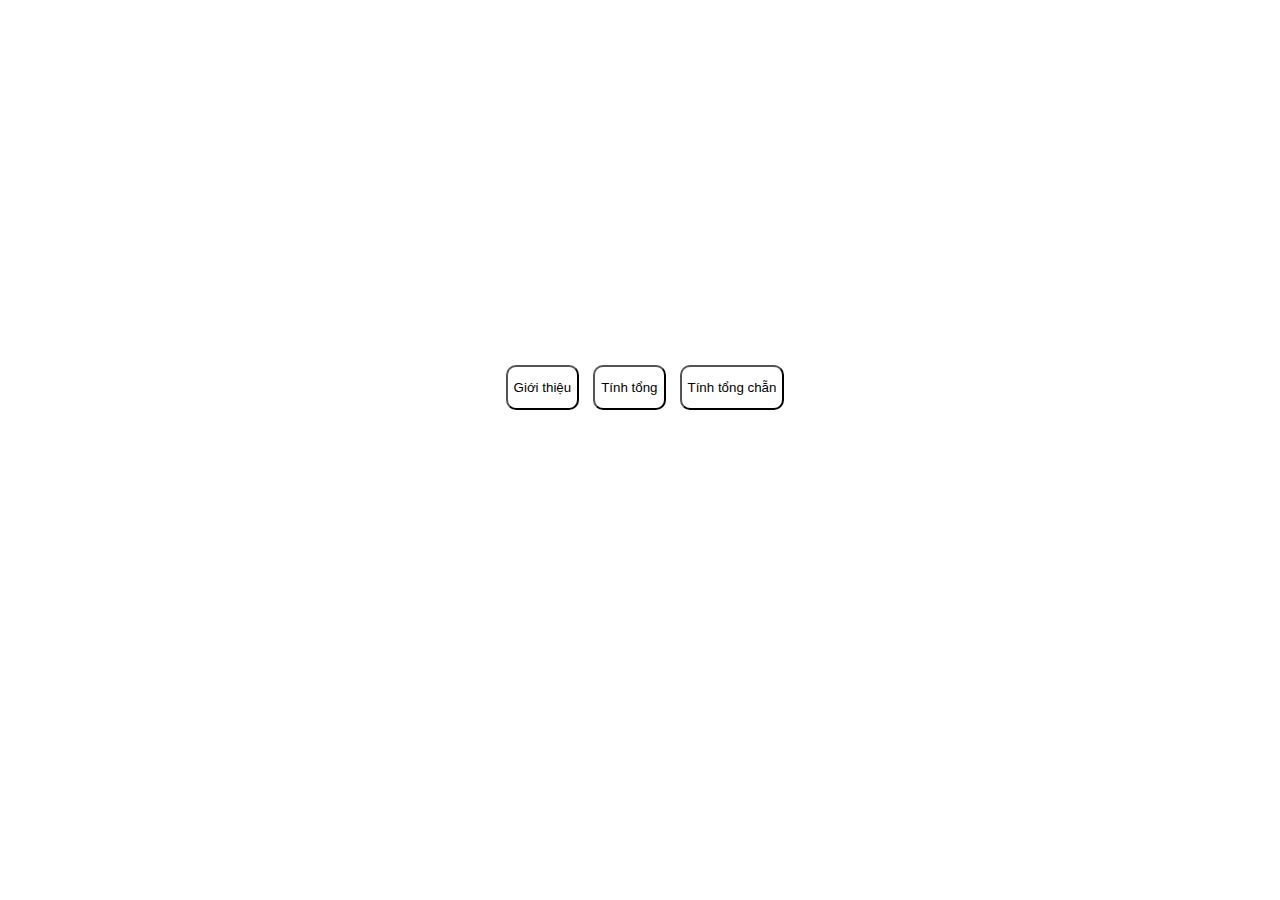
<file: javascript.html>
<!DOCTYPE html>
    <html>
           <head>
          <title>Bài tập 1</title>
          <link rel="icon" href="">
          
  <style>
     @import url('https://fonts.googleapis.com/css2?family=Alata&display=swap');
    body{
      background-image: url("https://i.pinimg.com/originals/e7/dd/39/e7dd3948839cdfab04f64909dc4484d2.jpg");
      background-repeat:  repeat-y;
      background-size: 100% 100%;
      text-align: center;
      font-family: 'Alata', sans-serif;
    }
    h1{
      text-align: center;
      color: white;
    }
		#noidung{background: #ffffff; height:250px; width:100%;color:#f200ff; font-size:25px;
              text-align: center;
              border-radius: 20px;
              
    }
		button{background:#ffffff;
            margin-left:10px;
            border-radius:10px ;
            height: 45px;
            display: inline;
    }
    
	</style>
           </head>
           <body>
            <h1>Bài tập JavaScript</h1>
            <p id="noidung"></p>
          <button type="button" onclick="hienthi()">Giới thiệu</button>
          <button type="button" onclick="tinhtong()">Tính tổng</button>     
          <button type="button" onclick="tinhtongchan()">Tính tổng chẵn</button>
            <script>
              function hienthi() {
	        // Giới thiệu tên
  document.getElementById("noidung").innerHTML = "Xin chào. Tôi là Nguyễn Thiện Thành";
              }
             function tinhtong() {
          //Tính tổng từ 1 -> 10
          let text =0;
          for( let i=1 ; i<=10;i++){
            text +=i;
          }
	document.getElementById("noidung").innerHTML =text ;
              }
            function tinhtongchan() {
          //Tính tổng các số chẳn từ 1 -> 10
          let text =0;
          for( let i=1 ; i<=10;i++){
            if(i%2==0){
            text +=i;
          }
        }
	document.getElementById("noidung").innerHTML =text ;
              }
            </script>    
         </body>
    </html>
</file>
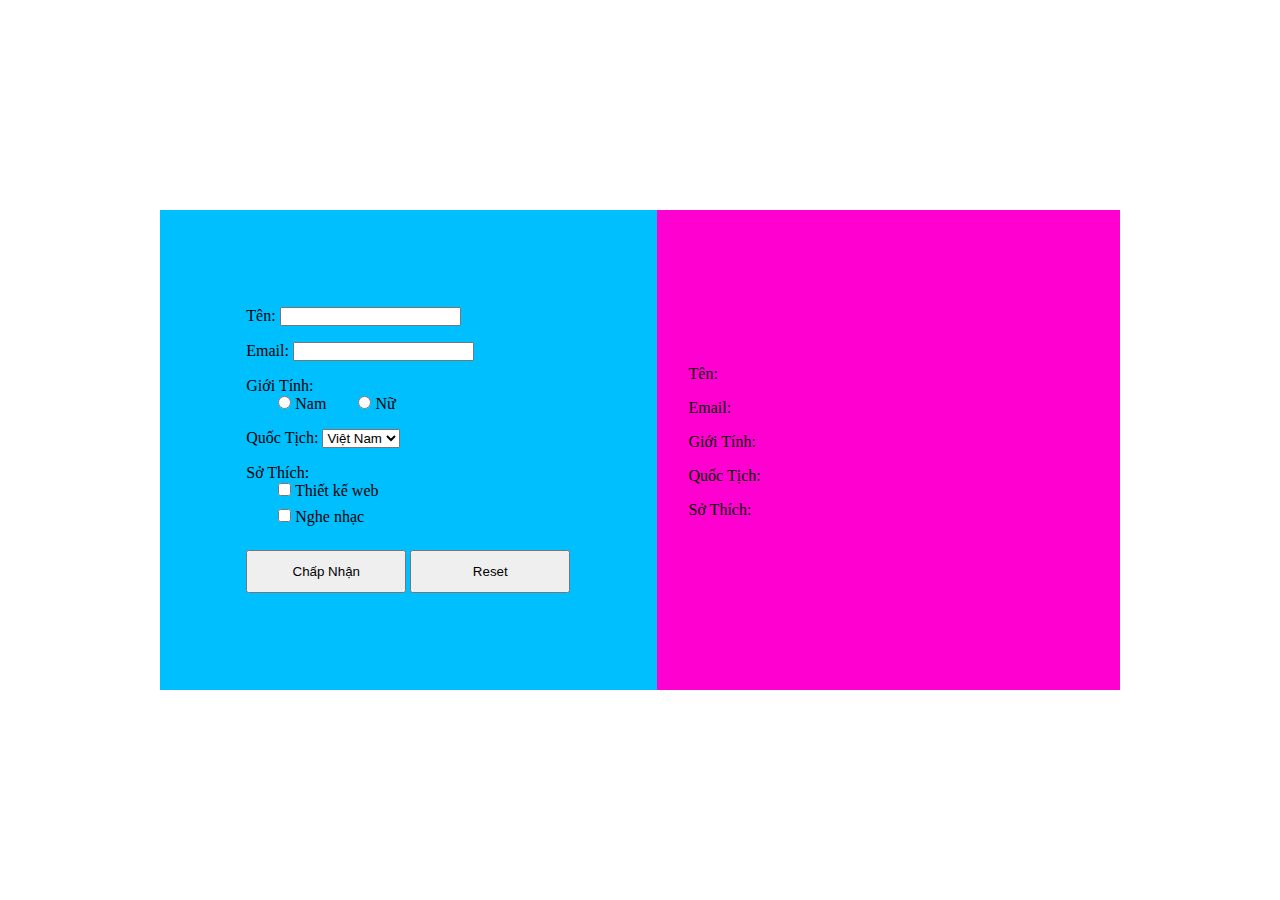
<file: javascript2.html>
<html>
    <head>
        <title>Bài tập 2</title>
        <meta charset="UTF-8">
        <meta name="viewport" content="width=device-width, initial-scale=1.0">
        <style>
            body{
      background-image: url("https://i.pinimg.com/originals/e7/dd/39/e7dd3948839cdfab04f64909dc4484d2.jpg");
    }
            * {
                box-sizing: border-box;
                margin: 0;
                padding: 0;
            }
            section {
                display: flex;
                justify-content: center;
                height: 100%;
            }
            .container {
                display: flex;
                width: 60rem;
                height: 30rem;
                margin: auto;
                background: #00bfff;
            }
            .input-data {
                display: flex;
                justify-content: center;
                align-items: center;
                width: 100%;
                padding: 2em;
            }
            input[type="submit"],
            input[type="reset"] {
                width: 10rem;
                padding: .9em 0;
            }
            form > *,
            content > * {
                padding-bottom: 1em;
            }
            .flex {
                display: flex;
            }
            .gender > * {
                padding-left: 2em;
            }
            .hobby {
                flex-direction: column;
            }
            .hobby > * {
                padding-left: 2em;
                padding-bottom: .5em;
            }
            .button {
                padding: 0;
            }
            .output-data {
                display: flex;
                align-items: center;
                width: 100%;
                background: #ff00d0;
            }
            .content > * {
                padding-left: 2em;
                padding-bottom: 1em;
            }
            @media (max-width: 60rem) {
                .container {
                    flex-direction: column;
                }
                .content {
                    display: flex;
                    flex-direction: column;
                    justify-content: center;
                    height: 15rem;
                }
            }
        </style>
    </head>
    <body>
        <section>
            <div class="container">
                <div class="input-data">
                    <form id="user-detail">

                        <div class="name">
                            <label for="name">Tên:</label>
                            <input type="text" id="user-name">
                        </div>
                        <div class="email">
                            <label for="name">Email:</label>
                            <input type="text" id="user-email">
                        </div>

                        <label for="gender">Giới Tính:</label>
                        <div class="flex gender">
                            <div class="male">
                                <input type="radio" name="gender" value="Nam" id="user-gender">
                                <label for="male">Nam</label>
                            </div>
                            <div class="female">
                                <input type="radio" name="gender" value="Nữ" id="user-gender">
                                <label for="female">Nữ</label>
                            </div>
                        </div>

                        <div class="nation">
                            <label for="nation">Quốc Tịch:</label>
                            <select name="nationality" id="user-nation">
                                <option>Việt Nam</option>
                                <option>Mỹ</option>
                                <option>Úc</option>
                                <option>Nhật Bản</option>
                                <option>Thái Lan</option>
                            </select>
                        </div>

                        <label for="hobby">Sở Thích:</label>
                        <div class="flex hobby">
                            <div class="coding">
                                <input type="checkbox" name="hobby" value="Thiết kế web">
                                <label for="coding">Thiết kế web</label>
                            </div>
                            <div class="travel">
                                <input type="checkbox" name="hobby" value="Nghe nhạc">
                                <label for="travel">Nghe nhạc</label>
                            </div>
                        </div>

                        <div class="button">
                            <input type="submit" value="Chấp Nhận" id="submit">
                            <input type="reset">
                        </div>
                    </form>
                </div>

                <div class="output-data">
                    <div class="content">
                        <p class="content-name">Tên:</p>
                        <p class="content-email">Email:</p>
                        <p class="content-gender">Giới Tính:</p>
                        <p class="content-nation">Quốc Tịch:</p>
                        <p class="content-hobby">Sở Thích:</p>
                    </div>
                </div>

            </div>
        </section>
        
    </body>
    <script>
        const form = document.getElementById('user-detail').addEventListener('submit', (e) => {
            e.preventDefault();
            const name = document.getElementById('user-name').value;
            document.querySelector('.content-name').textContent = `Tên: ${name}`;

            const email = document.getElementById('user-email').value;
            document.querySelector('.content-email').textContent = `Email: ${email}`;

            const genders = document.getElementsByName('gender');
            genders.forEach(gender => {
                if (gender.checked == true) {
                    document.querySelector('.content-gender').textContent = `Giới Tính: ${gender.value}`;
                };
            });

            const nation = document.getElementById('user-nation').value;
            document.querySelector('.content-nation').textContent = `Quốc Tịch: ${nation}`;

            const hobbies = document.getElementsByName('hobby');
            hobbyArray = [];
            hobbies.forEach(hobby => {
                if (hobby.checked == true) {
                    hobbyArray.push(hobby.value);
                };
            });
            document.querySelector('.content-hobby').textContent = `Sở Thích: ${hobbyArray.join(', ')}`;
        });
    </script>
</html>
</file>
<file: css/blog.css>
/*-----------------------------------------------------------------------------------*/

/*  -  Navbar fixd page
/*-----------------------------------------------------------------------------------*/

.subpage-nav {
  display: block !important;
  position: relative;
}

/*-----------------------------------------------------------------------------------*/

/*  /* Single page */

/*-----------------------------------------------------------------------------------*/

/* main content */

.main-content {
  background: #f7f7f7;
}

.main-content .container-main {
  display: inline-block;
  width: 100%;
}

.main-content .container-main .block-main {
  margin-bottom: 30 px;
  overflow: hidden;
}

.container-main .block-main .content-main {
  background: #fff none repeat scroll 0 0;
  display: inline-block;
  width: 100%;
}

.journal-txt h4 a {
  display: block;
  font-size: 19px;
  line-height: 24px;
  margin: 0 0 13px 0;
  font-weight: 500;
  color: #292929;
  -moz-transition: all 0.5s ease-in-out 0s;
  -ms-transition: all 0.5s ease-in-out 0s;
  -o-transition: all 0.5s ease-in-out 0s;
  -webkit-transition: all 0.5s ease-in-out 0s;
  transition: all 0.5s ease-in-out 0s;
}

.journal-txt h4 a:hover {
  color: #5dc9fa;
  -moz-transition: all 0.5s ease-in-out 0s;
  -ms-transition: all 0.5s ease-in-out 0s;
  -o-transition: all 0.5s ease-in-out 0s;
  -webkit-transition: all 0.5s ease-in-out 0s;
  transition: all 0.5s ease-in-out 0s;
}

.post-meta ul li {
  font-size: 12px;
  font-weight: normal;
  margin-left: 8px;
  margin-right: 8px;
  text-transform: capitalize;
  display: inline-block;
  float: none;
}

.content-main .post-meta a {
  color: #a2a2a2;
  margin-left: 5px;
}

/* Commonts */

.comments {
  background: #fff;
}

.entry-comments h6 {
  margin-right: 10px;
  font-size: 13px;
  letter-spacing: 0.1em;
  font-weight: 500;
}

.entry-comments-item {
  margin-top: 40px;
  padding-bottom: 40px;
  border-bottom: 1px solid #f2f2f2;
}

.entry-comments-avatar {
  position: absolute;
  display: block;
  border-radius: 50%;
  width: 60px;
  height: 60px;
}

.entry-comments-body {
  padding-left: 86px;
}

.entry-comments-author {
  margin-right: 10px;
  font-size: 13px;
  color: #292929;
  letter-spacing: 0.1em;
  font-weight: 500;
}

.rep {
  font-size: 13px;
  color: #292929;
  letter-spacing: 0.1em;
  font-weight: 500;
  text-transform: capitalize;
}

.entry-comments span a {
  font-size: 13px;
  color: #999;
}

.entry-comments-reply {
  padding-left: 10%;
}

/* Commonts form */

.cmt {
  background: #fff;
}

blockquote {
  padding: 40px;
  background-color: #f2f2f2;
  margin: 30px 0;
  border: none;
  border-left: 4px solid #5dc9fa;
}
</file>
<file: css/responsive.css>
/** Width between 1200x to 0
 *  ~~~~~~~~~~~~~~~~~~~~~~~~~~~~~~~~~~~~
 */

@media (min-width: 1200px) {

}

/** Width between 992px to 1199px
 *  ~~~~~~~~~~~~~~~~~~~~~~~~~~~~~~~~~~~~
 */

@media (min-width: 992px) and (max-width: 1199px) {
  
}

/** Width between 768px to 991px
 *  ~~~~~~~~~~~~~~~~~~~~~~~~~~~~~~~~~~~~
 */

@media (min-width: 768px) and (max-width: 991px) {
  /* Navbar */
  nav {
    padding: 10px 15px;
  }
  .nav-menu {
    margin-top: 40px;
    display: none;
    float: none;
    width: 100%;
  }
  .nav-menu li {
    float: none;
    width: 100%;
    text-align: center;
    border-top: 1px solid #f7f7f7;
    line-height: 45px;
    margin-left: 0;
    padding-top: 10px;
    padding-bottom: 10px;
  }
  .responsive {
    float: right;
    padding-top: 15px;
    display: block;
  }
  /* About */
  .head-info .header-content .cmaster h1 {
    font-size: 32px;
  }
  #about .div-img-bg {
    padding: 0;
  }
  #about .div-img-bg .about-img img {
    margin-top: 0%;
    margin-left: calc(0% - 0px);
  }
  #about .about-descr .p-heading {
    font-size: 20px;
  }
  #about .about-descr .separator {
    max-width: 100%;
    margin-bottom: 0;
  }
  /* portfolio */
  #portfolio .portfolio-list .nav li {
    float: none;
    margin: 20px;
    display: inline-block;
  }
  /* journal */
  #journal .journal-block .journal-info {
    margin-bottom: 30px;
  }
  /* Contact */
  .contact-contact {
    margin-bottom: 30px;
  }
  /* Footer */
  #footer .socials-media ul li {
    margin-right: 0;
    margin-left: 0;
    float: none;
    display: inline-block;
  }
}

/** Width between 767px to 0
 *  ~~~~~~~~~~~~~~~~~~~~~~~~~~~~~~~~~~~~
 */

@media (max-width: 767px) {
  /* Navbar */
  nav {
    padding: 20px 15px;
  }
  .nav-menu {
    margin-top: 40px;
    display: none;
    float: none;
    width: 100%;
  }
  .nav-menu li {
    float: none;
    width: 100%;
    text-align: center;
    border-top: 1px solid #f7f7f7;
    line-height: 45px;
    margin-left: 0;
    padding-top: 10px;
    padding-bottom: 10px;
  }
  .responsive {
    float: right;
    padding-top: 15px;
    display: block;
  }
  /* About */
  .head-info .header-content h1 {
    font-size: 32px;
  }
  #about .div-img-bg {
    padding: 0;
  }
  #about .div-img-bg .about-img img {
    margin-top: 0%;
    margin-left: calc(0% - 0px);
  }
  #about .about-descr .p-heading {
    font-size: 20px;
  }
  #about .about-descr .separator {
    max-width: 100%;
    margin-bottom: 0;
  }
  /* portfolio */
  #portfolio .portfolio-list .nav li {
    float: none;
    margin: 20px;
    display: inline-block;
  }
  /* journal */
  #journal .journal-block .journal-info {
    margin-bottom: 30px;
  }
  /* Contact */
  .contact-contact {
    margin-bottom: 30px;
  }
  /* Footer */
  #footer .socials-media ul li {
    margin-right: 0;
    margin-left: 0;
    float: none;
    display: inline-block;
  }
}

/** Width between 600px to 0
 *  ~~~~~~~~~~~~~~~~~~~~~~~~~~~~~~~~~~~~
 */

@media (max-width: 600px) {
  /* Navbar */
  nav {
    padding: 20px 15px;
  }
  .nav-menu {
    margin-top: 40px;
    display: none;
    float: none;
    width: 100%;
  }
  .nav-menu li {
    float: none;
    width: 100%;
    text-align: center;
    border-top: 1px solid #f7f7f7;
    line-height: 45px;
    margin-left: 0;
    padding-top: 10px;
    padding-bottom: 10px;
  }
  .responsive {
    float: right;
    padding-top: 15px;
    display: block;
  }
  /* About */
  .head-info .header-content h1 {
    font-size: 32px;
  }
  #about .div-img-bg {
    padding: 0;
  }
  #about .div-img-bg .about-img img {
    margin-top: 0%;
    margin-left: calc(0% - 0px);
  }
  #about .about-descr .p-heading {
    font-size: 20px;
  }
  #about .about-descr .separator {
    max-width: 100%;
    margin-bottom: 0;
  }
  /* portfolio */
  #portfolio .portfolio-list .nav li {
    float: none;
    margin: 10px;
    display: inline-block;
  }
  /* journal */
  #journal .journal-block .journal-info {
    margin-bottom: 30px;
  }
  /* Contact */
  .contact-contact {
    margin-bottom: 30px;
  }
  /* Footer */
  #footer .socials-media ul li {
    margin-right: 0;
    margin-left: 0;
    float: none;
    display: inline-block;
  }
}

/** Width between 480px to 0
 *  ~~~~~~~~~~~~~~~~~~~~~~~~~~~~~~~~~~~~
 */

@media (max-width: 480px) {
  /* Navbar */
  nav {
    padding: 20px 15px;
  }
  .nav-menu {
    margin-top: 40px;
    display: none;
    float: none;
    width: 100%;
  }
  .nav-menu li {
    float: none;
    width: 100%;
    text-align: center;
    border-top: 1px solid #f7f7f7;
    line-height: 45px;
    margin-left: 0;
    padding-top: 10px;
    padding-bottom: 10px;
  }
  .responsive {
    float: right;
    padding-top: 15px;
    display: block;
  }
  /* About */
  .head-info .header-content h1 {
    font-size: 32px;
  }
  #about .div-img-bg {
    padding: 0;
  }
  #about .div-img-bg .about-img img {
    margin-top: 0%;
    margin-left: calc(0% - 0px);
  }
  #about .about-descr .p-heading {
    font-size: 20px;
  }
  #about .about-descr .separator {
    max-width: 100%;
    margin-bottom: 0;
  }
  /* portfolio */
  #portfolio .portfolio-list .nav li {
    float: none;
    margin: 20px;
  }
  /* journal */
  #journal .journal-block .journal-info {
    margin-bottom: 30px;
  }
  /* Contact */
  .contact-contact {
    margin-bottom: 30px;
  }
  /* Footer */
  #footer .socials-media ul li {
    margin-right: 0;
    margin-left: 0;
    float: none;
    display: inline-block;
  }
}

/** Width between 320px to 0
 *  ~~~~~~~~~~~~~~~~~~~~~~~~~~~~~~~~~~~~
 */

@media (max-width: 320px) {
  /* Navbar */
  nav {
    padding: 20px 15px;
  }
  .nav-menu {
    margin-top: 40px;
    display: none;
    float: none;
    width: 100%;
  }
  .nav-menu li {
    float: none;
    width: 100%;
    text-align: center;
    border-top: 1px solid #f7f7f7;
    line-height: 45px;
    margin-left: 0;
    padding-top: 10px;
    padding-bottom: 10px;
  }
  .responsive {
    float: right;
    padding-top: 15px;
    display: block;
  }
  /* About */
  .head-info .header-content h1 {
    font-size: 32px;
  }
  #about .div-img-bg {
    padding: 0;
  }
  #about .div-img-bg .about-img img {
    margin-top: 0%;
    margin-left: calc(0% - 0px);
  }
  #about .about-descr .p-heading {
    font-size: 20px;
  }
  #about .about-descr .separator {
    max-width: 100%;
    margin-bottom: 0;
  }
  /* portfolio */
  #portfolio .portfolio-list .nav li {
    float: none;
    margin: 20px;
  }
  /* journal */
  #journal .journal-block .journal-info {
    margin-bottom: 30px;
  }
  /* Contact */
  .contact-contact {
    margin-bottom: 30px;
  }
  /* Footer */
  #footer .socials-media ul li {
    margin-right: 0;
    margin-left: 0;
    float: none;
    display: inline-block;
  }
  /* Single page */
  .entry-comments-body span {
    display: inline-block;
    margin-right: 0;
  }
}
</file>
<file: css/style.css>
/*
  Theme Name: Folio
  Theme URL: https://bootstrapmade.com/folio-bootstrap-portfolio-template/
  Author: BootstrapMade.com
  Author URL: https://bootstrapmade.com
*/

/*  General Styling
/*-----------------------------------------------------------------------------------*/

body {
  background: #ffffff;
  color: #00d0ff;
  font-family: 'Poppins', helvetica;
  font-size: 15px;
  font-weight: 300;
  line-height: 20px;
  letter-spacing: 0.02em;
  overflow-x: hidden;
  margin: 0 auto;
  padding: 0;
  -moz-box-sizing: border-box;
  -ms-box-sizing: border-box;
  -o-box-sizing: border-box;
  -webkit-box-sizing: border-box;
  box-sizing: border-box;
}

h1, h2, h3, h4, h5, h6 {
  margin: 0;
}

h2 {
  color: #292929;
  font-weight: 600;
}

h4 {
  color: #292929;
  font-size: 14px;
  font-weight: 600;
}

a {
  color: #292929;
  text-decoration: none !important;
  -moz-transition: all 0.5s ease-in-out 0s;
  -ms-transition: all 0.5s ease-in-out 0s;
  -o-transition: all 0.5s ease-in-out 0s;
  -webkit-transition: all 0.5s ease-in-out 0s;
  transition: all 0.5s ease-in-out 0s;
}

a:hover {
  -moz-transition: all 0.5s ease-in-out 0s;
  -ms-transition: all 0.5s ease-in-out 0s;
  -o-transition: all 0.5s ease-in-out 0s;
  -webkit-transition: all 0.5s ease-in-out 0s;
  transition: all 0.5s ease-in-out 0s;
}

a:hover, a:focus {
  color: #5dc9fa;
  text-decoration: underline;
}

nav ul li a {
  padding: 2px 0 0 0;
  position: relative;
  display: block;
  font-size: 12px;
  color: s#999999;
  letter-spacing: 0.1em;
  font-weight: 500;
  line-height: 14px;
  text-transform: uppercase;
  -moz-transition: all 0.5s ease-in-out 0s;
  -ms-transition: all 0.5s ease-in-out 0s;
  -o-transition: all 0.5s ease-in-out 0s;
  -webkit-transition: all 0.5s ease-in-out 0s;
  transition: all 0.5s ease-in-out 0s;
}

p {
  margin: 25px 0;
  padding: 0;
  font-size: 15px;
  color: #999999;
  line-height: 28px;
}

::-moz-selection {
  background: #5dc9fa;
  color: #fff;
}

::selection {
  background: #5dc9fa;
  color: #fff;
}

.btn {
  background: #333;
  border: medium none;
  border-radius: 0;
  color: #fff;
  font-size: 12px;
  height: 50px;
  line-height: 50px;
  padding: 0 30px;
  text-transform: uppercase;
}

.btn:hover, .btn:focus {
  color: #fff;
}

.padDiv {
  padding: 30px 20px;
}

.section-title {
  margin-bottom: 70px;
}

.section-title h2 {
  font-size: 25px;
  letter-spacing: 2px;
  text-transform: uppercase;
}

.form-control {
  background-color: transparent;
  border: 1px solid #999;
  border-radius: 0;
  color: #999999;
  font-size: 12px;
  font-weight: 500;
  height: 50px;
  letter-spacing: 0.1em;
  padding-left: 10px;
  margin: 0 0 25px 0;
  line-height: 14px;
  text-transform: uppercase;
}

.form-control:focus {
  box-shadow: none;
  outline: 0 none;
}

.paddsection {
  padding-top: 90px;
  padding-bottom: 90px;
}

.paddsections {
  padding-top: 90px;
  padding-bottom: 90px !important;
}

.hvr-shutter-in-horizontal::before {
  background: #333;
}

.hvr-shutter-in-horizontal:hover {
  background: #5dc9fa;
}

.mb-30 {
  margin-bottom: 30px;
}

/*-----------------------------------------------------------------------------------*/
/*  Navbar Top
/*-----------------------------------------------------------------------------------*/

nav {
  position: fixed;
  background: rgba(0, 0, 0, 0.482);
  z-index: 1000;
  width: 100%;
  padding: 20px;
  display: none;
  -webkit-box-shadow: 0px 2px 92px 0px rgba(0, 0, 0, 0.18);
  -moz-box-shadow: 0px 2px 92px 0px rgba(0, 0, 0, 0.18);
  box-shadow: 0px 2px 92px 0px rgba(0, 0, 0, 0.18);
}

.nav-menu {
  float: right;
  line-height: 32px;
  margin-bottom: 0;
  padding-top: 16px;
}

nav ul li {
  float: left;
  margin-right: 15px;
  font-family: 'Poppins', sans-serif;
  font-size: 14px;
  margin-left: 40px;
}

nav ul li a {
  padding: 2px 0 0 0;
  position: relative;
  display: block;
  font-size: 14px;
  color: #00d0ff;
  font-family: 'Poppins', helvetica;
  font-weight: 500;
  line-height: 16px;
  text-transform: uppercase;
  letter-spacing: 0.02em;
  text-transform: capitalize;
}

.logo {
  float: left;
}

.logo img {
  width: 100px;
  height: 50px;
}

.responsive {
  display: none;
  font-size: 23px;
}

.active {
  color: #afafaf;
}

/*----------------------------------------------------------------------------------*/
/*  Header
/*-----------------------------------------------------------------------------------*/

#header {
  background: url("../images/home-bg.jpg") repeat scroll center center / cover;
  height: 100vh;
  width: 100%;
}


#header .header-content {
  height: 100vh;
  text-align: left;
  width: 100%;
  display: flex;
  justify-content: center;
  flex-direction: column;
}

.header-content h1 {
  font-size: 40px;
  font-weight: 700;
  margin-bottom: 10px;
  text-transform: uppercase;
  color: rgb(0, 0, 0);
}

.header-content p {
  font-size: 13px;
  letter-spacing: 5px;
  margin-top: 0;
  margin-bottom: 30px;
  text-transform: capitalize;
  color: rgb(0, 0, 0);
  font-weight: 500;
}

.header-content .list-social li {
  float: left;
  margin-right: 20px;
}

.header-content .list-social li i {
  color: rgb(0, 0, 0);
  font-size: 15px;
}

/*-----------------------------------------------------------------------------------*/
/*  Aout-us
/*-----------------------------------------------------------------------------------*/

#about {
  width: 100%;
  height: auto;
  background: #f7f7f7;
  padding-top: 190px;
}

#about .div-img-bg {
  padding-bottom: 30px;
  border: 20px solid #5dc9fa;
}

#about .div-img-bg .about-img img {
  width: 100%;
  box-shadow: 0px 0px 85px 0px rgba(0, 0, 0, 0.14);
  margin-top: -60px;
  margin-left: 40px;
  height: 400px;
  object-fit: cover;
}

#about .about-descr .p-heading {
  font-family: 'Playfair Display', serif;
  font-size: 28px;
  text-align: left;
}

#about .about-descr .separator {
  max-width: 80%;
  margin-bottom: 0;
  text-align: left;
}

/*-----------------------------------------------------------------------------------*/
/*   Services
/*-----------------------------------------------------------------------------------*/

#services {
  background: #f7f7f7;
  position: relative;
  padding-bottom: 80px;
}

.owl-item {
  float: left;
}
.services-block span {
  margin: 10px 0;
  position: relative;
  font-size: 13px;
  color: #5dc9fa;
  letter-spacing: 0.1em;
  font-weight: 500;
  text-transform: uppercase;
  display: block;
}

.services-block .separator {
  margin: 0;
  font-size: 13px;
  line-height: 22px;
}

.services-block i {
  font-size: 44px;
  color: #5dc9fa;
  line-height: 44px;
}


.services-carousel  .owl-stage-outer {
  overflow: hidden;
}

.services-carousel .owl-dots {
  margin-top: 5px;
  text-align: center;
}

.services-carousel .owl-dot {
  display: inline-block;
  margin: 0 5px;
  width: 12px !important;
  height: 12px !important;
  border-radius: 50%;
  border: 0;
  padding: 0 !important;
  background-color: #ddd;
  cursor: pointer;
}

.services-carousel .owl-dot.active {
  background-color: #5dc9fa;
}

.owl-nav {
  display: none;
}


/*-----------------------------------------------------------------------------------*/
/*  Portfolio
/*-----------------------------------------------------------------------------------*/

#portfolio {
  position: relative;
  padding-bottom: 50px;
}

#portfolio .portfolio-list {
  margin-bottom: 50px;
}

#portfolio .portfolio-list .nav {
  display: inline-block;
  margin: 0;
}

#portfolio .portfolio-list .nav li {
  margin: 0 40px 0 0;
  float: left;
  font-size: 14px;
  color: #999999;
  line-height: 16px;
  cursor: pointer;
  font-family: 'Poppins', helvetica;
  font-weight: 500;
  letter-spacing: 0.02em;
  text-transform: capitalize;
  -moz-transition: all 0.5s ease-in-out 0s;
  -ms-transition: all 0.5s ease-in-out 0s;
  -o-transition: all 0.5s ease-in-out 0s;
  -webkit-transition: all 0.5s ease-in-out 0s;
  transition: all 0.5s ease-in-out 0s;
}

#portfolio .portfolio-list .nav li:hover, #portfolio .portfolio-list .nav li.filter-active  {
  color: #5dc9fa;
  -moz-transition: all 0.5s ease-in-out 0s;
  -ms-transition: all 0.5s ease-in-out 0s;
  -o-transition: all 0.5s ease-in-out 0s;
  -webkit-transition: all 0.5s ease-in-out 0s;
  transition: all 0.5s ease-in-out 0s;
}

#portfolio .portfolio-container {
  display: inline-block;
  margin-bottom: 50px;
  width: 100%;
}

.portfolio-thumbnail {
  margin-bottom: 30px;
  overflow: hidden;
  min-height: 260px;
}

.portfolio-thumbnail img {
  max-width: 100%;
}

/*-----------------------------------------------------------------------------------*/
/*  Journal
/*-----------------------------------------------------------------------------------*/

#journal,  #journal-blog {
  height: auto;
  width: 100%;
  background: #f7f7f7;
  padding-bottom: 60px;
  position: relative;
}

#journal-blog {
  background: #fff;
  padding-bottom: 30px;
}

#journal .journal-block {
  display: inline-block;
  height: auto;
  width: 100%;
}

#journal .journal-block .journal-info {
  position: relative;
}

.journal-block .journal-info img {
  max-width: 100%;
}

.journal-block .journal-info .journal-txt {
  padding: 25px 0px;
  position: relative;
}

.journal-block .journal-info .journal-txt h4 a {
  display: block;
  font-size: 19px;
  line-height: 24px;
  margin: 0 0 13px 0;
  font-weight: 500;
  color: #292929;
  -moz-transition: all 0.5s ease-in-out 0s;
  -ms-transition: all 0.5s ease-in-out 0s;
  -o-transition: all 0.5s ease-in-out 0s;
  -webkit-transition: all 0.5s ease-in-out 0s;
  transition: all 0.5s ease-in-out 0s;
}

.journal-block .journal-info .journal-txt h4 a:hover {
  color: #5dc9fa;
  -moz-transition: all 0.5s ease-in-out 0s;
  -ms-transition: all 0.5s ease-in-out 0s;
  -o-transition: all 0.5s ease-in-out 0s;
  -webkit-transition: all 0.5s ease-in-out 0s;
  transition: all 0.5s ease-in-out 0s;
}

.journal-block .journal-info .journal-txt p {
  margin: 0;
  font-size: 14px;
  line-height: 24px;
}

/*-----------------------------------------------------------------------------------*/
/*  Contact
/*-----------------------------------------------------------------------------------*/

#contact {
  height: auto;
  width: 100%;
}

.contact-details {
  list-style: none;
  margin: 0;
  padding: 0;
}

.contact-details li {
  padding-bottom: 10px;
}

#contact input, #contact textarea {
  width: 100%;
}


#contact  #sendmessage {
  color: #18d26e;
  border: 1px solid #18d26e;
  display: none;
  text-align: center;
  padding: 15px;
  font-weight: 600;
  margin: 15px;
}

#contact  #errormessage {
  color: red;
  display: none;
  border: 1px solid red;
  text-align: center;
  padding: 15px;
  font-weight: 600;
  margin: 15px;
}

#contact #sendmessage.show, #contact #errormessage.show, #contact .show {
  display: block;
}

#contact .validation {
  color: red;
  display: none;
  margin: 0 0 20px;
  font-weight: 400;
  font-size: 13px;
}

/*-----------------------------------------------------------------------------------*/
/*  Footer
/*-----------------------------------------------------------------------------------*/

#footer {
  background: #f7f7f7;
  padding-top: 50px;
  padding-bottom: 50px;
}

#footer .socials-media {
  width: 100%;
}

#footer .socials-media ul {
  display: inline-block;
  float: none;
  margin: 0 0 20px 0;
}

#footer .socials-media ul li {
  float: left;
  margin-left: 10px;
  margin-right: 10px;
}

#footer .socials-media ul li a {
  font-size: 24px;
  color: #999;
  letter-spacing: 0.1em;
  font-weight: 500;
  background: transparent;
  text-transform: uppercase;
  -moz-transition: all 0.5s ease-in-out 0s;
  -ms-transition: all 0.5s ease-in-out 0s;
  -o-transition: all 0.5s ease-in-out 0s;
  -webkit-transition: all 0.5s ease-in-out 0s;
  transition: all 0.5s ease-in-out 0s;
}

#footer .socials-media ul li a:hover {
  color: #5dc9fa ;
  -moz-transition: all 0.5s ease-in-out 0s;
  -ms-transition: all 0.5s ease-in-out 0s;
  -o-transition: all 0.5s ease-in-out 0s;
  -webkit-transition: all 0.5s ease-in-out 0s;
  transition: all 0.5s ease-in-out 0s;
}

#footer p {
  font-size: 12px;
  letter-spacing: 0.1em;
  font-weight: 500;
  margin-top: 0;
  text-transform: uppercase;
}

.credits {
  font-size: 13px;
}
</file>
